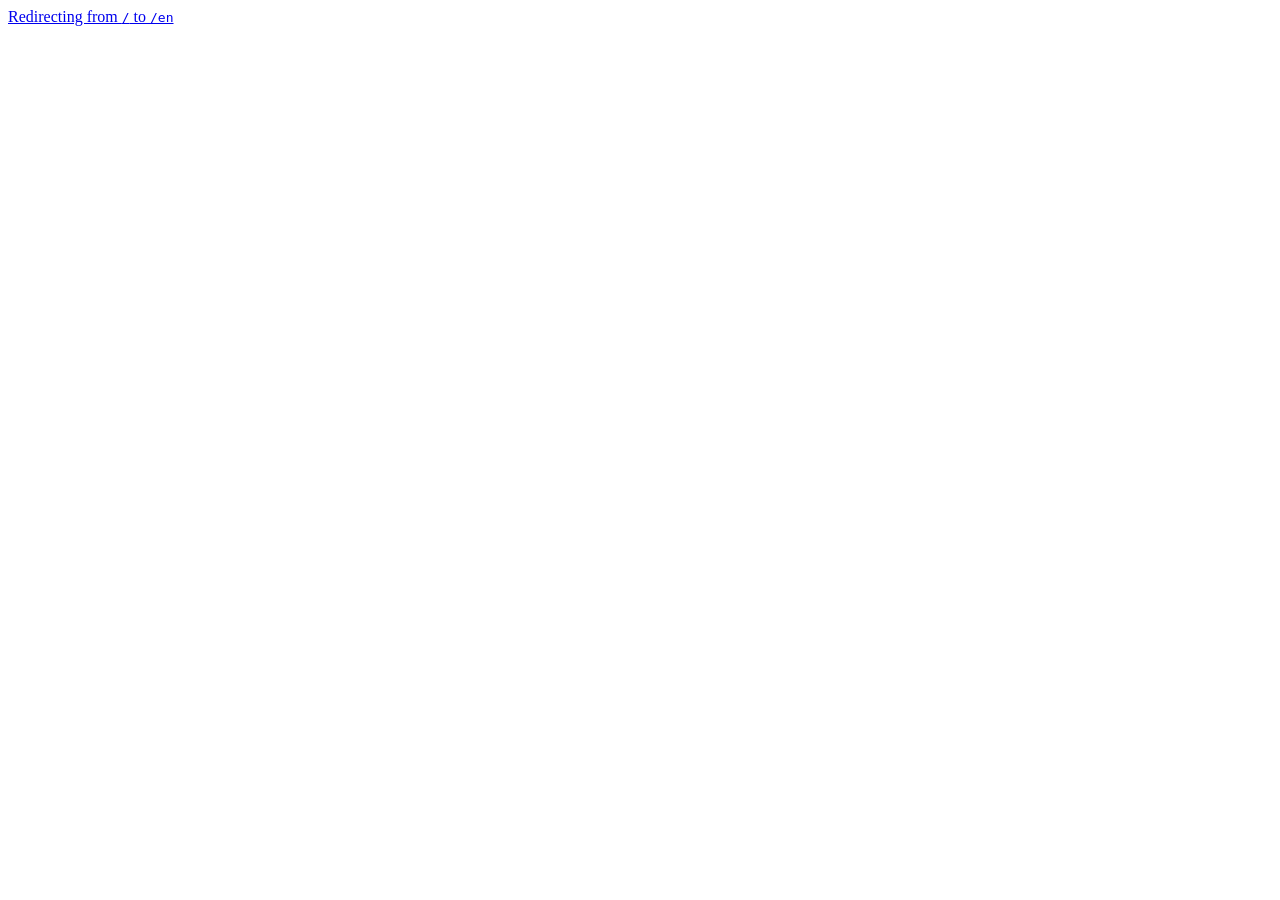
<file: index.html>
<!doctype html><title>Redirecting to: /en</title><meta http-equiv="refresh" content="2;url=/en"><meta name="robots" content="noindex"><link rel="canonical" href="https://skegdeveloper.online/en"><body>	<a href="/en">Redirecting from <code>/</code> to <code>/en</code></a></body>
</file>
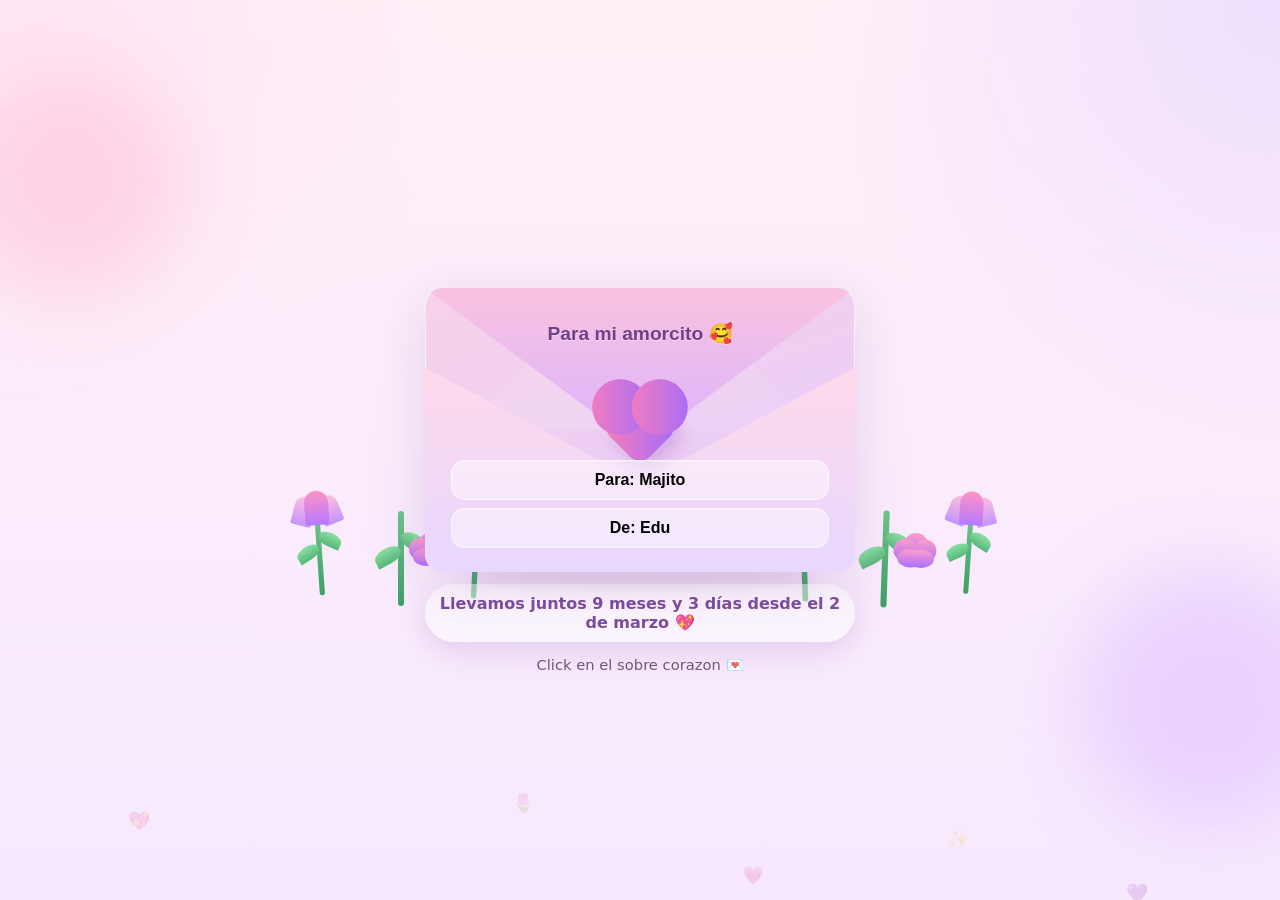
<file: love-card-majito/index.html>
<!DOCTYPE html><html lang="es"> <head><meta charset="UTF-8"><meta name="viewport" content="width=device-width, initial-scale=1.0"><title>Majito</title><link rel="icon" type="image/svg+xml" href="/favicon.svg"><link rel="stylesheet" href="/love-card-majito/_astro/index.DpcHgJkg.css"><script type="module">const B="2026-03-02",D="Para: Majito",L="De: Edu",$="Para el amor de mi vida 💖",w=["Como se pasa el tiempo, parece que fue ayer cuando salimos por primera vez se veia tan linda con ese conjunto de blusa blanca, saco y botitas beiges.","Tal vez no fue amor a primera vista, pero conforme pasamos tiempo juntos, nos conocemos mas el uno al otro me he ido enamorando mas y mas de usted, y eso me hace sentir feliz :).","Se que no todo es o sera perfecto, pero quiero siempre mejorar para ser una mejor version de mi para usted y que esa version sea suficiente para hacerla feliz hoy, mañana y siempre.","Gracias por todo y no olvide, la amo mucho ❤️."],b="Edu 💕",e={relationshipStart:B,envelopeTo:D,envelopeFrom:L,title:$,paragraphs:w,signature:b};(function(){try{let o=function(a){const n=new Date(`${a}T00:00:00`),I=new Date().getTime()-n.getTime(),i=Math.floor(I/(1e3*60*60*24)),l=Math.floor(i/30.44),h=Math.floor(i-l*30.44);return l>0?`${l} mes${l!==1?"es":""} y ${h} día${h!==1?"s":""}`:`${i} día${i!==1?"s":""}`},s=function(){const a=new Date(`${y}T00:00:00`),n=new Intl.DateTimeFormat("es-ES",{day:"numeric",month:"long"}).format(a);v&&(v.textContent=`Llevamos juntos ${o(y)} desde el ${n} 💖`)};const m=document.getElementById("envelopeTo");e.envelopeTo&&m&&(m.textContent=e.envelopeTo);const p=document.getElementById("envelopeFrom");e.envelopeFrom&&p&&(p.textContent=e.envelopeFrom);const u=document.getElementById("letterTitle");e.title&&u&&(u.textContent=e.title);const f=document.getElementById("letterSignature");e.signature&&f&&(f.textContent=e.signature);const g=document.getElementById("letterParagraphs");e.paragraphs&&Array.isArray(e.paragraphs)&&g&&e.paragraphs.forEach(a=>{const n=document.createElement("p");n.textContent=a,g.appendChild(n)});const y=e.relationshipStart||"2026-03-02",v=document.getElementById("loveCounter");s()}catch(o){console.error("Error loading config:",o);const s=document.getElementById("loveCounter");s&&(s.textContent="Error al cargar los datos")}const t=document.getElementById("overlay"),d=document.getElementById("letterModal"),E=document.getElementById("openEnvelope"),T=document.getElementById("closeModal"),r=document.getElementById("flap");function C(){r&&(r.style.transform="rotateX(180deg)"),setTimeout(()=>{t&&(t.classList.add("open"),t.setAttribute("aria-hidden","false")),document.body.style.overflow="hidden"},320)}function c(){t&&(t.classList.remove("open"),t.setAttribute("aria-hidden","true")),document.body.style.overflow="",setTimeout(()=>{r&&(r.style.transform="rotateX(0deg)")},180)}E?.addEventListener("click",C),T?.addEventListener("click",c),t?.addEventListener("click",o=>{d&&o.target&&!d.contains(o.target)&&c()}),document.addEventListener("keydown",o=>{o.key==="Escape"&&t&&t.classList.contains("open")&&c()})})();
</script></head> <body> <main class="page"> <div class="background-glow"> <div class="blob one"></div> <div class="blob two"></div> </div> <div class="floating-hearts" aria-hidden="true"> <span>💖</span> <span>💜</span> <span>🌷</span> <span>💗</span> <span>✨</span> <span>💜</span> </div> <section class="scene"> <div class="flowers" aria-hidden="true"> <div class="flower tulip f1"> <div class="stem"></div> <div class="leaf left"></div> <div class="leaf right"></div> <div class="bloom"> <div class="petal left"></div> <div class="petal center"></div> <div class="petal right"></div> </div> </div> <div class="flower rose f2"> <div class="stem"></div> <div class="leaf left"></div> <div class="leaf right"></div> <div class="bloom"> <div class="petal p1"></div> <div class="petal p2"></div> <div class="petal p3"></div> <div class="petal p4"></div> <div class="petal p5"></div> </div> </div> <div class="flower tulip f3"> <div class="stem"></div> <div class="leaf left"></div> <div class="leaf right"></div> <div class="bloom"> <div class="petal left"></div> <div class="petal center"></div> <div class="petal right"></div> </div> </div> <div class="flower tulip f4"> <div class="stem"></div> <div class="leaf left"></div> <div class="leaf right"></div> <div class="bloom"> <div class="petal left"></div> <div class="petal center"></div> <div class="petal right"></div> </div> </div> <div class="flower rose f5"> <div class="stem"></div> <div class="leaf left"></div> <div class="leaf right"></div> <div class="bloom"> <div class="petal p1"></div> <div class="petal p2"></div> <div class="petal p3"></div> <div class="petal p4"></div> <div class="petal p5"></div> </div> </div> <div class="flower tulip f6"> <div class="stem"></div> <div class="leaf left"></div> <div class="leaf right"></div> <div class="bloom"> <div class="petal left"></div> <div class="petal center"></div> <div class="petal right"></div> </div> </div> </div> <div class="envelope-wrapper"> <button class="envelope-button" id="openEnvelope" aria-label="Abrir carta" type="button"> <div class="envelope-shadow"></div> <div class="envelope"> <div class="envelope-back"></div> <div class="envelope-front"> <div class="flap" id="flap"></div> <div class="pocket"></div> <div class="heart-seal"></div> <div class="envelope-text"> <div class="title" id="envelopeTitle">Para mi amorcito 🥰</div> <div class="labels"> <div class="label-box" id="envelopeTo">Para: Cargando...</div> <div class="label-box" id="envelopeFrom">De: Cargando...</div> </div> </div> </div> </div> </button> <div class="counter" id="loveCounter">
Cargando...
</div> <div class="hint">Click en el sobre corazon 💌</div> </div> </section> </main> <div class="overlay" id="overlay" aria-hidden="true"> <div class="petals" aria-hidden="true"> <span>🌷</span> <span>🌸</span> <span>💮</span> <span>🌷</span> <span>🌸</span> <span>💮</span> </div> <article class="letter-modal" id="letterModal" role="dialog" aria-modal="true" aria-labelledby="letterTitle"> <div class="letter-top"> <div class="mini-hearts"> <span>💖</span> <span>💜</span> <span>🌷</span> </div> <button class="close-btn" id="closeModal" aria-label="Cerrar carta" type="button">
✕
</button> </div> <div class="letter-paper"> <div class="letter-content" id="letterContent"> <h2 id="letterTitle">Cargando...</h2> <div id="letterParagraphs"></div> <p class="signature" id="letterSignature">Cargando...</p> <div class="photo-container" id="photoContainer"> <img src="/love-card-majito/_astro/pushpin.CAZFfgY9.svg" alt="Pin" class="pushpin"> <img src="/love-card-majito/_astro/photo.BWl_phlw.jpg" alt="Nuestra foto" class="attached-photo" id="attachedPhoto"> </div> </div> </div> </article> </div>  </body> </html>
</file>
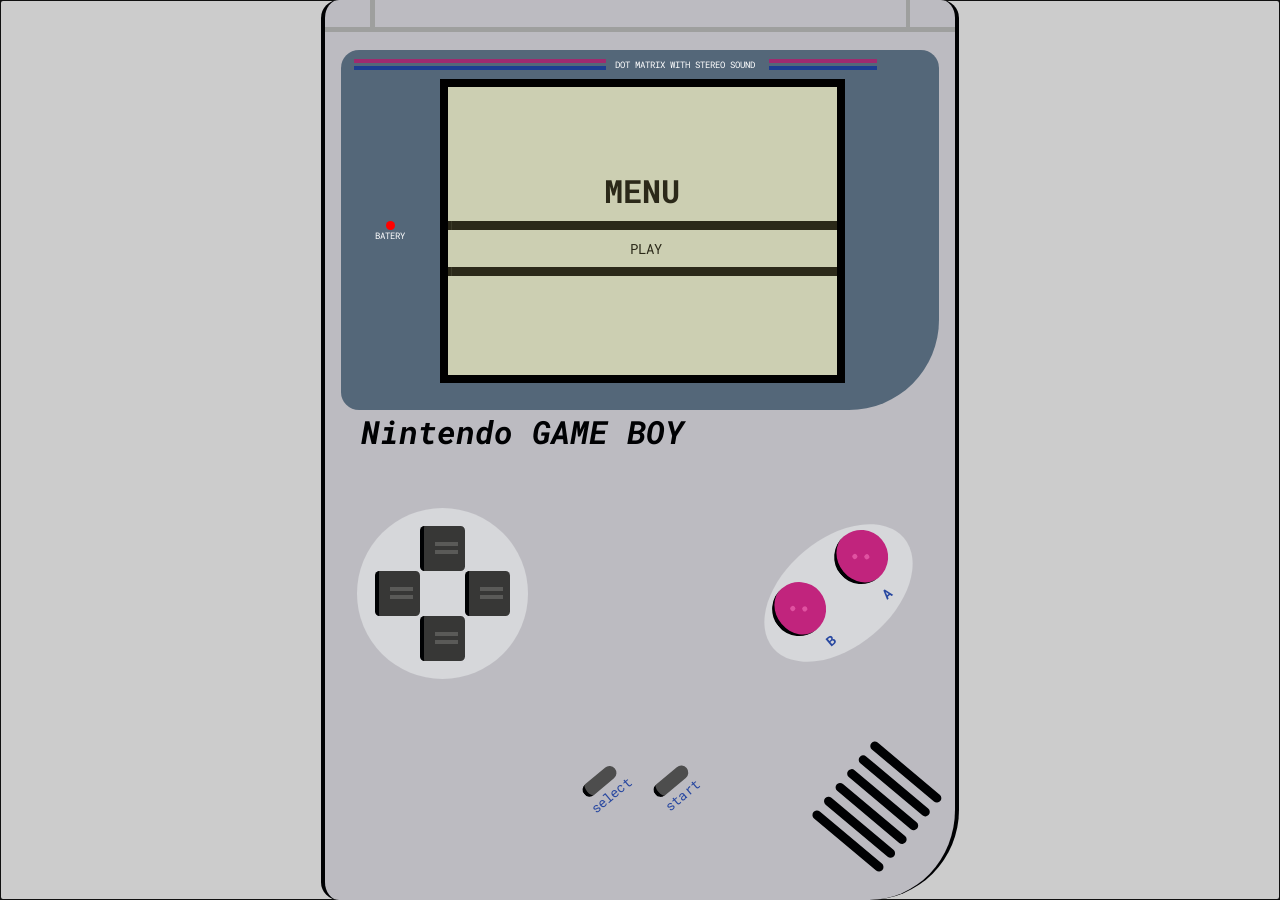
<file: tetris/index.html>
<!doctype html>
<html lang="en">
  <head>
    <meta charset="UTF-8" />
    <link rel="icon" type="image/svg+xml" href="/tetris/vite.svg" />
    <meta name="viewport" content="width=device-width, initial-scale=1.0" />
    <title>Tetris</title>
    <script type="module" crossorigin src="/tetris/assets/index-BnEZGWiT.js"></script>
    <link rel="stylesheet" crossorigin href="/tetris/assets/index-Ddr6mTHm.css">
  </head>
  <body>
    <div id="root"></div>
  </body>
</html>
</file>
<file: love-card-majito/_astro/index.DpcHgJkg.css>
:root{--bg-1: #fff0f7;--bg-2: #f6e9ff;--pink: #ff7eb6;--pink-soft: #ffd2e7;--purple: #9d6bff;--purple-soft: #e6d7ff;--text: #4b2d53;--white: #ffffff;--shadow: 0 18px 45px rgba(114, 59, 148, .2);--shadow-soft: 0 10px 30px rgba(114, 59, 148, .16);--envelope-width: min(88vw, 430px);--envelope-height: calc(var(--envelope-width) * .66);--radius: 22px}*{box-sizing:border-box}html,body{margin:0;padding:0;min-height:100%;font-family:Segoe UI,system-ui,-apple-system,BlinkMacSystemFont,sans-serif;color:var(--text);background:radial-gradient(circle at top left,#ffe4f2 0%,transparent 30%),radial-gradient(circle at top right,#eedfff 0%,transparent 30%),linear-gradient(180deg,var(--bg-1),var(--bg-2))}body{overflow-x:hidden}.page{min-height:100vh;position:relative;display:grid;place-items:center;padding:24px 16px 40px;isolation:isolate}.background-glow{position:absolute;inset:0;overflow:hidden;pointer-events:none;z-index:-2}.blob{position:absolute;border-radius:999px;filter:blur(40px);opacity:.45}.blob.one{width:220px;height:220px;background:#ffb7d4;top:8%;left:-40px}.blob.two{width:260px;height:260px;background:#d8b4ff;bottom:8%;right:-60px}.floating-hearts{position:absolute;inset:0;overflow:hidden;pointer-events:none;z-index:-1}.floating-hearts span{position:absolute;font-size:18px;opacity:.18;animation:floatUp linear infinite}.floating-hearts span:nth-child(1){left:10%;top:90%;animation-duration:10s}.floating-hearts span:nth-child(2){left:25%;top:100%;animation-duration:12s}.floating-hearts span:nth-child(3){left:40%;top:88%;animation-duration:9s}.floating-hearts span:nth-child(4){left:58%;top:96%;animation-duration:13s}.floating-hearts span:nth-child(5){left:74%;top:92%;animation-duration:11s}.floating-hearts span:nth-child(6){left:88%;top:98%;animation-duration:14s}@keyframes floatUp{0%{transform:translateY(0) scale(.8);opacity:0}20%{opacity:.18}to{transform:translateY(-120vh) scale(1.2);opacity:0}}.scene{width:100%;max-width:760px;display:flex;justify-content:center;align-items:center;position:relative}.flowers{position:absolute;inset:auto 0 -10px;height:180px;pointer-events:none;z-index:0}.flower{position:absolute;bottom:0;width:70px;height:150px}.stem{position:absolute;bottom:0;left:50%;width:6px;height:95px;background:linear-gradient(180deg,#6bc58a,#3e9f65);border-radius:999px;transform:translate(-50%)}.leaf{position:absolute;width:28px;height:16px;background:linear-gradient(180deg,#8be0a5,#58b778);border-radius:50% 50% 50% 0}.leaf.left{left:8px;bottom:42px;transform:rotate(-28deg)}.leaf.right{right:8px;bottom:56px;transform:scaleX(-1) rotate(-28deg)}.bloom{position:absolute;bottom:82px;left:50%;transform:translate(-50%)}.tulip .petal{position:absolute;bottom:0;border-radius:50px 50px 10px 10px}.tulip .petal.center{width:28px;height:40px;left:50%;transform:translate(-50%);background:linear-gradient(180deg,#ff93c5,#b678ff);z-index:2}.tulip .petal.left,.tulip .petal.right{width:24px;height:34px;background:linear-gradient(180deg,#ffc0dc,#c593ff);z-index:1}.tulip .petal.left{left:3px;transform:rotate(-18deg)}.tulip .petal.right{right:3px;transform:rotate(18deg)}.rose .petal{position:absolute;border-radius:50%;background:linear-gradient(180deg,#ff9ecb,#a96fff)}.rose .petal.p1{width:24px;height:24px;left:18px;top:8px}.rose .petal.p2{width:22px;height:22px;left:8px;top:14px}.rose .petal.p3{width:22px;height:22px;left:28px;top:14px}.rose .petal.p4{width:26px;height:18px;left:12px;top:24px}.rose .petal.p5{width:26px;height:18px;left:22px;top:24px}.flower.f1{left:3%;transform:scale(.86) rotate(-4deg)}.flower.f2{left:14%;transform:scale(1)}.flower.f3{left:24%;transform:scale(.9) rotate(3deg)}.flower.f4{right:24%;transform:scale(.94) rotate(-2deg)}.flower.f5{right:13%;transform:scale(1.02) rotate(2deg)}.flower.f6{right:2%;transform:scale(.84) rotate(4deg)}.envelope-wrapper{position:relative;z-index:2;width:var(--envelope-width);height:calc(var(--envelope-height) + 24px);display:grid;place-items:center}.envelope-button{position:relative;width:var(--envelope-width);height:var(--envelope-height);background:transparent;border:0;padding:0;cursor:pointer;outline:none;transition:transform .25s ease}.envelope-button:hover{transform:translateY(-4px) scale(1.01)}.envelope-shadow{position:absolute;width:82%;height:20px;background:#673b8026;border-radius:50%;bottom:-14px;left:50%;transform:translate(-50%);filter:blur(8px)}.envelope{position:relative;width:100%;height:100%;filter:drop-shadow(0 12px 28px rgba(130,75,167,.18))}.envelope-back{position:absolute;inset:0;background:linear-gradient(160deg,#f7d1e7,#e4ccff);border-radius:18px;overflow:hidden;border:1px solid rgba(255,255,255,.65)}.envelope-back:before{content:"";position:absolute;inset:0;background:linear-gradient(135deg,transparent 50%,rgba(255,255,255,.35) 50%) top left / 50% 50% no-repeat,linear-gradient(225deg,transparent 50%,rgba(255,255,255,.18) 50%) top right / 50% 50% no-repeat;opacity:.35}.envelope-front{position:absolute;inset:0}.flap{position:absolute;top:0;left:0;width:100%;height:56%;clip-path:polygon(0 0,100% 0,50% 100%);background:linear-gradient(180deg,#f8c2df,#dbb3ff);transform-origin:top center;transition:transform .7s cubic-bezier(.22,1,.36,1);z-index:4;border-top-left-radius:18px;border-top-right-radius:18px}.pocket{position:absolute;bottom:0;left:0;width:100%;height:72%;background:linear-gradient(180deg,#ffd9ea,#e7d7ff);clip-path:polygon(0 0,50% 56%,100% 0,100% 100%,0 100%);z-index:3;border-bottom-left-radius:18px;border-bottom-right-radius:18px}.heart-seal{position:absolute;left:50%;top:49%;transform:translate(-50%,-50%) rotate(-45deg);width:56px;height:56px;background:linear-gradient(135deg,var(--pink),var(--purple));border-radius:14px;z-index:5;box-shadow:0 10px 18px #9c5ac14d}.heart-seal:before,.heart-seal:after{content:"";position:absolute;width:56px;height:56px;background:inherit;border-radius:50%}.heart-seal:before{top:-28px;left:0}.heart-seal:after{top:0;left:28px}.envelope-text{position:absolute;z-index:6;width:100%;padding:24px 26px 16px;display:flex;flex-direction:column;justify-content:space-between;height:100%;pointer-events:none}.title{text-align:center;font-size:clamp(1rem,2.6vw,1.2rem);font-weight:700;margin-top:10px;color:#704187;text-shadow:0 1px 0 rgba(255,255,255,.45)}.labels{display:grid;gap:8px;margin-top:auto;margin-bottom:8px;font-size:clamp(.88rem,2.8vw,1rem);font-weight:600}.label-box{background:#ffffff73;border:1px solid rgba(255,255,255,.55);backdrop-filter:blur(6px);border-radius:14px;padding:10px 12px;box-shadow:inset 0 1px #ffffff59}.counter{margin-top:12px;text-align:center;font-size:clamp(.88rem,2.8vw,1rem);font-weight:700;color:#7b4b9d;background:#ffffff80;padding:10px 14px;border-radius:999px;width:fit-content;margin-left:auto;margin-right:auto;box-shadow:var(--shadow-soft)}.hint{margin-top:14px;text-align:center;font-size:.92rem;color:#4b2d53c7}.overlay{position:fixed;inset:0;background:#48235a57;backdrop-filter:blur(8px);display:grid;place-items:center;padding:18px;opacity:0;visibility:hidden;transition:opacity .35s ease,visibility .35s ease;z-index:30}.overlay.open{opacity:1;visibility:visible}.letter-modal{position:relative;width:min(92vw,560px);max-height:min(82vh,760px);background:linear-gradient(180deg,#fffafc,#fff4fb);border-radius:28px;box-shadow:0 24px 70px #47265e47;overflow:hidden;transform:translateY(38px) scale(.88) rotateX(12deg);opacity:0;transition:transform .55s cubic-bezier(.22,1,.36,1),opacity .4s ease}.overlay.open .letter-modal{transform:translateY(0) scale(1) rotateX(0);opacity:1}.letter-top{padding:18px 18px 0;display:flex;justify-content:space-between;align-items:center}.mini-hearts{display:flex;gap:8px;color:var(--pink);font-size:1rem}.close-btn{width:42px;height:42px;border:0;border-radius:999px;background:linear-gradient(135deg,#ffd6eb,#ead8ff);color:#7c4f9d;font-size:1.15rem;font-weight:700;cursor:pointer;box-shadow:var(--shadow-soft)}.letter-paper{position:relative;margin:14px;padding:24px 22px 28px;border-radius:22px;background:linear-gradient(180deg,#ffffffe6,#fffffffa),repeating-linear-gradient(to bottom,transparent 0,transparent 31px,rgba(196,168,216,.16) 32px);box-shadow:inset 0 0 0 1px #d4b4e659;overflow-y:auto;max-height:min(65vh,620px)}.letter-paper:before{content:"";position:absolute;top:0;left:28px;width:2px;height:100%;background:#ff8fba33}.letter-content{position:relative;z-index:1;padding-left:12px}.letter-content h2{margin:0 0 16px;font-size:clamp(1.5rem,4vw,2rem);color:#8747aa}.letter-content p{font-size:clamp(1rem,3vw,1.08rem);line-height:1.85;margin:0 0 16px}.signature{margin-top:22px;font-weight:700;color:#8d4bb0}.petals{position:absolute;inset:0;pointer-events:none;overflow:hidden}.petals span{position:absolute;top:-20px;font-size:18px;opacity:0}.overlay.open .petals span{animation:petalsDrop 4.2s linear infinite}.petals span:nth-child(1){left:8%;animation-delay:0s}.petals span:nth-child(2){left:22%;animation-delay:.7s}.petals span:nth-child(3){left:38%;animation-delay:1.3s}.petals span:nth-child(4){left:56%;animation-delay:1.9s}.petals span:nth-child(5){left:72%;animation-delay:2.5s}.petals span:nth-child(6){left:88%;animation-delay:3.1s}@keyframes petalsDrop{0%{transform:translateY(-20px) rotate(0) scale(.8);opacity:0}15%{opacity:.9}to{transform:translateY(110vh) rotate(240deg) scale(1.1);opacity:0}}@media (max-width:520px){.flowers{height:140px}.flower{width:58px;height:120px}.stem{height:76px}.counter{max-width:90%;line-height:1.45}.letter-paper{padding:20px 16px 24px}}.photo-container{position:relative;width:180px;margin:40px auto 10px;opacity:0;transform-origin:top center;transform:translateY(20px) rotate(0)}.overlay.open .photo-container{animation:photoEntry .8s cubic-bezier(.22,1,.36,1) .6s forwards,pendulum 3s ease-in-out 1.4s infinite alternate}@keyframes photoEntry{0%{opacity:0;transform:translateY(40px) scale(.8) rotate(-10deg)}to{opacity:1;transform:translateY(0) scale(1) rotate(0)}}@keyframes pendulum{0%{transform:rotate(-4deg)}to{transform:rotate(4deg)}}.photo-container img.attached-photo{width:100%;height:auto;border:8px solid white;border-bottom-width:24px;border-radius:4px;box-shadow:0 6px 16px #47265e26;display:block}.pushpin{position:absolute;top:-18px;left:50%;transform:translate(-50%);width:45px;height:45px;z-index:10;filter:drop-shadow(0 4px 6px rgba(0,0,0,.25))}@media (prefers-reduced-motion:reduce){*,*:before,*:after{animation:none!important;transition:none!important;scroll-behavior:auto!important}}
</file>
<file: tetris/assets/index-Ddr6mTHm.css>
@charset "UTF-8";@import"https://fonts.googleapis.com/css2?family=Roboto+Mono:ital,wght@0,100..700;1,100..700&display=swap";/*!
* animate.css - https://animate.style/
* Version - 4.1.1
* Licensed under the MIT license - http://opensource.org/licenses/MIT
*
* Copyright (c) 2020 Animate.css
*/:root{--animate-duration: 1s;--animate-delay: 1s;--animate-repeat: 1}.animate__animated{-webkit-animation-duration:1s;animation-duration:1s;-webkit-animation-duration:var(--animate-duration);animation-duration:var(--animate-duration);-webkit-animation-fill-mode:both;animation-fill-mode:both}.animate__animated.animate__infinite{-webkit-animation-iteration-count:infinite;animation-iteration-count:infinite}.animate__animated.animate__repeat-1{-webkit-animation-iteration-count:1;animation-iteration-count:1;-webkit-animation-iteration-count:var(--animate-repeat);animation-iteration-count:var(--animate-repeat)}.animate__animated.animate__repeat-2{-webkit-animation-iteration-count:2;animation-iteration-count:2;-webkit-animation-iteration-count:calc(var(--animate-repeat) * 2);animation-iteration-count:calc(var(--animate-repeat) * 2)}.animate__animated.animate__repeat-3{-webkit-animation-iteration-count:3;animation-iteration-count:3;-webkit-animation-iteration-count:calc(var(--animate-repeat) * 3);animation-iteration-count:calc(var(--animate-repeat) * 3)}.animate__animated.animate__delay-1s{-webkit-animation-delay:1s;animation-delay:1s;-webkit-animation-delay:var(--animate-delay);animation-delay:var(--animate-delay)}.animate__animated.animate__delay-2s{-webkit-animation-delay:2s;animation-delay:2s;-webkit-animation-delay:calc(var(--animate-delay) * 2);animation-delay:calc(var(--animate-delay) * 2)}.animate__animated.animate__delay-3s{-webkit-animation-delay:3s;animation-delay:3s;-webkit-animation-delay:calc(var(--animate-delay) * 3);animation-delay:calc(var(--animate-delay) * 3)}.animate__animated.animate__delay-4s{-webkit-animation-delay:4s;animation-delay:4s;-webkit-animation-delay:calc(var(--animate-delay) * 4);animation-delay:calc(var(--animate-delay) * 4)}.animate__animated.animate__delay-5s{-webkit-animation-delay:5s;animation-delay:5s;-webkit-animation-delay:calc(var(--animate-delay) * 5);animation-delay:calc(var(--animate-delay) * 5)}.animate__animated.animate__faster{-webkit-animation-duration:.5s;animation-duration:.5s;-webkit-animation-duration:calc(var(--animate-duration) / 2);animation-duration:calc(var(--animate-duration) / 2)}.animate__animated.animate__fast{-webkit-animation-duration:.8s;animation-duration:.8s;-webkit-animation-duration:calc(var(--animate-duration) * .8);animation-duration:calc(var(--animate-duration) * .8)}.animate__animated.animate__slow{-webkit-animation-duration:2s;animation-duration:2s;-webkit-animation-duration:calc(var(--animate-duration) * 2);animation-duration:calc(var(--animate-duration) * 2)}.animate__animated.animate__slower{-webkit-animation-duration:3s;animation-duration:3s;-webkit-animation-duration:calc(var(--animate-duration) * 3);animation-duration:calc(var(--animate-duration) * 3)}@media print,(prefers-reduced-motion: reduce){.animate__animated{-webkit-animation-duration:1ms!important;animation-duration:1ms!important;-webkit-transition-duration:1ms!important;transition-duration:1ms!important;-webkit-animation-iteration-count:1!important;animation-iteration-count:1!important}.animate__animated[class*=Out]{opacity:0}}@-webkit-keyframes bounce{0%,20%,53%,to{-webkit-animation-timing-function:cubic-bezier(.215,.61,.355,1);animation-timing-function:cubic-bezier(.215,.61,.355,1);-webkit-transform:translate3d(0,0,0);transform:translateZ(0)}40%,43%{-webkit-animation-timing-function:cubic-bezier(.755,.05,.855,.06);animation-timing-function:cubic-bezier(.755,.05,.855,.06);-webkit-transform:translate3d(0,-30px,0) scaleY(1.1);transform:translate3d(0,-30px,0) scaleY(1.1)}70%{-webkit-animation-timing-function:cubic-bezier(.755,.05,.855,.06);animation-timing-function:cubic-bezier(.755,.05,.855,.06);-webkit-transform:translate3d(0,-15px,0) scaleY(1.05);transform:translate3d(0,-15px,0) scaleY(1.05)}80%{-webkit-transition-timing-function:cubic-bezier(.215,.61,.355,1);transition-timing-function:cubic-bezier(.215,.61,.355,1);-webkit-transform:translate3d(0,0,0) scaleY(.95);transform:translateZ(0) scaleY(.95)}90%{-webkit-transform:translate3d(0,-4px,0) scaleY(1.02);transform:translate3d(0,-4px,0) scaleY(1.02)}}@keyframes bounce{0%,20%,53%,to{-webkit-animation-timing-function:cubic-bezier(.215,.61,.355,1);animation-timing-function:cubic-bezier(.215,.61,.355,1);-webkit-transform:translate3d(0,0,0);transform:translateZ(0)}40%,43%{-webkit-animation-timing-function:cubic-bezier(.755,.05,.855,.06);animation-timing-function:cubic-bezier(.755,.05,.855,.06);-webkit-transform:translate3d(0,-30px,0) scaleY(1.1);transform:translate3d(0,-30px,0) scaleY(1.1)}70%{-webkit-animation-timing-function:cubic-bezier(.755,.05,.855,.06);animation-timing-function:cubic-bezier(.755,.05,.855,.06);-webkit-transform:translate3d(0,-15px,0) scaleY(1.05);transform:translate3d(0,-15px,0) scaleY(1.05)}80%{-webkit-transition-timing-function:cubic-bezier(.215,.61,.355,1);transition-timing-function:cubic-bezier(.215,.61,.355,1);-webkit-transform:translate3d(0,0,0) scaleY(.95);transform:translateZ(0) scaleY(.95)}90%{-webkit-transform:translate3d(0,-4px,0) scaleY(1.02);transform:translate3d(0,-4px,0) scaleY(1.02)}}.animate__bounce{-webkit-animation-name:bounce;animation-name:bounce;-webkit-transform-origin:center bottom;transform-origin:center bottom}@-webkit-keyframes flash{0%,50%,to{opacity:1}25%,75%{opacity:0}}@keyframes flash{0%,50%,to{opacity:1}25%,75%{opacity:0}}.animate__flash{-webkit-animation-name:flash;animation-name:flash}@-webkit-keyframes pulse{0%{-webkit-transform:scale3d(1,1,1);transform:scaleZ(1)}50%{-webkit-transform:scale3d(1.05,1.05,1.05);transform:scale3d(1.05,1.05,1.05)}to{-webkit-transform:scale3d(1,1,1);transform:scaleZ(1)}}@keyframes pulse{0%{-webkit-transform:scale3d(1,1,1);transform:scaleZ(1)}50%{-webkit-transform:scale3d(1.05,1.05,1.05);transform:scale3d(1.05,1.05,1.05)}to{-webkit-transform:scale3d(1,1,1);transform:scaleZ(1)}}.animate__pulse{-webkit-animation-name:pulse;animation-name:pulse;-webkit-animation-timing-function:ease-in-out;animation-timing-function:ease-in-out}@-webkit-keyframes rubberBand{0%{-webkit-transform:scale3d(1,1,1);transform:scaleZ(1)}30%{-webkit-transform:scale3d(1.25,.75,1);transform:scale3d(1.25,.75,1)}40%{-webkit-transform:scale3d(.75,1.25,1);transform:scale3d(.75,1.25,1)}50%{-webkit-transform:scale3d(1.15,.85,1);transform:scale3d(1.15,.85,1)}65%{-webkit-transform:scale3d(.95,1.05,1);transform:scale3d(.95,1.05,1)}75%{-webkit-transform:scale3d(1.05,.95,1);transform:scale3d(1.05,.95,1)}to{-webkit-transform:scale3d(1,1,1);transform:scaleZ(1)}}@keyframes rubberBand{0%{-webkit-transform:scale3d(1,1,1);transform:scaleZ(1)}30%{-webkit-transform:scale3d(1.25,.75,1);transform:scale3d(1.25,.75,1)}40%{-webkit-transform:scale3d(.75,1.25,1);transform:scale3d(.75,1.25,1)}50%{-webkit-transform:scale3d(1.15,.85,1);transform:scale3d(1.15,.85,1)}65%{-webkit-transform:scale3d(.95,1.05,1);transform:scale3d(.95,1.05,1)}75%{-webkit-transform:scale3d(1.05,.95,1);transform:scale3d(1.05,.95,1)}to{-webkit-transform:scale3d(1,1,1);transform:scaleZ(1)}}.animate__rubberBand{-webkit-animation-name:rubberBand;animation-name:rubberBand}@-webkit-keyframes shakeX{0%,to{-webkit-transform:translate3d(0,0,0);transform:translateZ(0)}10%,30%,50%,70%,90%{-webkit-transform:translate3d(-10px,0,0);transform:translate3d(-10px,0,0)}20%,40%,60%,80%{-webkit-transform:translate3d(10px,0,0);transform:translate3d(10px,0,0)}}@keyframes shakeX{0%,to{-webkit-transform:translate3d(0,0,0);transform:translateZ(0)}10%,30%,50%,70%,90%{-webkit-transform:translate3d(-10px,0,0);transform:translate3d(-10px,0,0)}20%,40%,60%,80%{-webkit-transform:translate3d(10px,0,0);transform:translate3d(10px,0,0)}}.animate__shakeX{-webkit-animation-name:shakeX;animation-name:shakeX}@-webkit-keyframes shakeY{0%,to{-webkit-transform:translate3d(0,0,0);transform:translateZ(0)}10%,30%,50%,70%,90%{-webkit-transform:translate3d(0,-10px,0);transform:translate3d(0,-10px,0)}20%,40%,60%,80%{-webkit-transform:translate3d(0,10px,0);transform:translate3d(0,10px,0)}}@keyframes shakeY{0%,to{-webkit-transform:translate3d(0,0,0);transform:translateZ(0)}10%,30%,50%,70%,90%{-webkit-transform:translate3d(0,-10px,0);transform:translate3d(0,-10px,0)}20%,40%,60%,80%{-webkit-transform:translate3d(0,10px,0);transform:translate3d(0,10px,0)}}.animate__shakeY{-webkit-animation-name:shakeY;animation-name:shakeY}@-webkit-keyframes headShake{0%{-webkit-transform:translateX(0);transform:translate(0)}6.5%{-webkit-transform:translateX(-6px) rotateY(-9deg);transform:translate(-6px) rotateY(-9deg)}18.5%{-webkit-transform:translateX(5px) rotateY(7deg);transform:translate(5px) rotateY(7deg)}31.5%{-webkit-transform:translateX(-3px) rotateY(-5deg);transform:translate(-3px) rotateY(-5deg)}43.5%{-webkit-transform:translateX(2px) rotateY(3deg);transform:translate(2px) rotateY(3deg)}50%{-webkit-transform:translateX(0);transform:translate(0)}}@keyframes headShake{0%{-webkit-transform:translateX(0);transform:translate(0)}6.5%{-webkit-transform:translateX(-6px) rotateY(-9deg);transform:translate(-6px) rotateY(-9deg)}18.5%{-webkit-transform:translateX(5px) rotateY(7deg);transform:translate(5px) rotateY(7deg)}31.5%{-webkit-transform:translateX(-3px) rotateY(-5deg);transform:translate(-3px) rotateY(-5deg)}43.5%{-webkit-transform:translateX(2px) rotateY(3deg);transform:translate(2px) rotateY(3deg)}50%{-webkit-transform:translateX(0);transform:translate(0)}}.animate__headShake{-webkit-animation-timing-function:ease-in-out;animation-timing-function:ease-in-out;-webkit-animation-name:headShake;animation-name:headShake}@-webkit-keyframes swing{20%{-webkit-transform:rotate3d(0,0,1,15deg);transform:rotate3d(0,0,1,15deg)}40%{-webkit-transform:rotate3d(0,0,1,-10deg);transform:rotate3d(0,0,1,-10deg)}60%{-webkit-transform:rotate3d(0,0,1,5deg);transform:rotate3d(0,0,1,5deg)}80%{-webkit-transform:rotate3d(0,0,1,-5deg);transform:rotate3d(0,0,1,-5deg)}to{-webkit-transform:rotate3d(0,0,1,0deg);transform:rotate3d(0,0,1,0)}}@keyframes swing{20%{-webkit-transform:rotate3d(0,0,1,15deg);transform:rotate3d(0,0,1,15deg)}40%{-webkit-transform:rotate3d(0,0,1,-10deg);transform:rotate3d(0,0,1,-10deg)}60%{-webkit-transform:rotate3d(0,0,1,5deg);transform:rotate3d(0,0,1,5deg)}80%{-webkit-transform:rotate3d(0,0,1,-5deg);transform:rotate3d(0,0,1,-5deg)}to{-webkit-transform:rotate3d(0,0,1,0deg);transform:rotate3d(0,0,1,0)}}.animate__swing{-webkit-transform-origin:top center;transform-origin:top center;-webkit-animation-name:swing;animation-name:swing}@-webkit-keyframes tada{0%{-webkit-transform:scale3d(1,1,1);transform:scaleZ(1)}10%,20%{-webkit-transform:scale3d(.9,.9,.9) rotate3d(0,0,1,-3deg);transform:scale3d(.9,.9,.9) rotate3d(0,0,1,-3deg)}30%,50%,70%,90%{-webkit-transform:scale3d(1.1,1.1,1.1) rotate3d(0,0,1,3deg);transform:scale3d(1.1,1.1,1.1) rotate3d(0,0,1,3deg)}40%,60%,80%{-webkit-transform:scale3d(1.1,1.1,1.1) rotate3d(0,0,1,-3deg);transform:scale3d(1.1,1.1,1.1) rotate3d(0,0,1,-3deg)}to{-webkit-transform:scale3d(1,1,1);transform:scaleZ(1)}}@keyframes tada{0%{-webkit-transform:scale3d(1,1,1);transform:scaleZ(1)}10%,20%{-webkit-transform:scale3d(.9,.9,.9) rotate3d(0,0,1,-3deg);transform:scale3d(.9,.9,.9) rotate3d(0,0,1,-3deg)}30%,50%,70%,90%{-webkit-transform:scale3d(1.1,1.1,1.1) rotate3d(0,0,1,3deg);transform:scale3d(1.1,1.1,1.1) rotate3d(0,0,1,3deg)}40%,60%,80%{-webkit-transform:scale3d(1.1,1.1,1.1) rotate3d(0,0,1,-3deg);transform:scale3d(1.1,1.1,1.1) rotate3d(0,0,1,-3deg)}to{-webkit-transform:scale3d(1,1,1);transform:scaleZ(1)}}.animate__tada{-webkit-animation-name:tada;animation-name:tada}@-webkit-keyframes wobble{0%{-webkit-transform:translate3d(0,0,0);transform:translateZ(0)}15%{-webkit-transform:translate3d(-25%,0,0) rotate3d(0,0,1,-5deg);transform:translate3d(-25%,0,0) rotate3d(0,0,1,-5deg)}30%{-webkit-transform:translate3d(20%,0,0) rotate3d(0,0,1,3deg);transform:translate3d(20%,0,0) rotate3d(0,0,1,3deg)}45%{-webkit-transform:translate3d(-15%,0,0) rotate3d(0,0,1,-3deg);transform:translate3d(-15%,0,0) rotate3d(0,0,1,-3deg)}60%{-webkit-transform:translate3d(10%,0,0) rotate3d(0,0,1,2deg);transform:translate3d(10%,0,0) rotate3d(0,0,1,2deg)}75%{-webkit-transform:translate3d(-5%,0,0) rotate3d(0,0,1,-1deg);transform:translate3d(-5%,0,0) rotate3d(0,0,1,-1deg)}to{-webkit-transform:translate3d(0,0,0);transform:translateZ(0)}}@keyframes wobble{0%{-webkit-transform:translate3d(0,0,0);transform:translateZ(0)}15%{-webkit-transform:translate3d(-25%,0,0) rotate3d(0,0,1,-5deg);transform:translate3d(-25%,0,0) rotate3d(0,0,1,-5deg)}30%{-webkit-transform:translate3d(20%,0,0) rotate3d(0,0,1,3deg);transform:translate3d(20%,0,0) rotate3d(0,0,1,3deg)}45%{-webkit-transform:translate3d(-15%,0,0) rotate3d(0,0,1,-3deg);transform:translate3d(-15%,0,0) rotate3d(0,0,1,-3deg)}60%{-webkit-transform:translate3d(10%,0,0) rotate3d(0,0,1,2deg);transform:translate3d(10%,0,0) rotate3d(0,0,1,2deg)}75%{-webkit-transform:translate3d(-5%,0,0) rotate3d(0,0,1,-1deg);transform:translate3d(-5%,0,0) rotate3d(0,0,1,-1deg)}to{-webkit-transform:translate3d(0,0,0);transform:translateZ(0)}}.animate__wobble{-webkit-animation-name:wobble;animation-name:wobble}@-webkit-keyframes jello{0%,11.1%,to{-webkit-transform:translate3d(0,0,0);transform:translateZ(0)}22.2%{-webkit-transform:skewX(-12.5deg) skewY(-12.5deg);transform:skew(-12.5deg) skewY(-12.5deg)}33.3%{-webkit-transform:skewX(6.25deg) skewY(6.25deg);transform:skew(6.25deg) skewY(6.25deg)}44.4%{-webkit-transform:skewX(-3.125deg) skewY(-3.125deg);transform:skew(-3.125deg) skewY(-3.125deg)}55.5%{-webkit-transform:skewX(1.5625deg) skewY(1.5625deg);transform:skew(1.5625deg) skewY(1.5625deg)}66.6%{-webkit-transform:skewX(-.78125deg) skewY(-.78125deg);transform:skew(-.78125deg) skewY(-.78125deg)}77.7%{-webkit-transform:skewX(.390625deg) skewY(.390625deg);transform:skew(.390625deg) skewY(.390625deg)}88.8%{-webkit-transform:skewX(-.1953125deg) skewY(-.1953125deg);transform:skew(-.1953125deg) skewY(-.1953125deg)}}@keyframes jello{0%,11.1%,to{-webkit-transform:translate3d(0,0,0);transform:translateZ(0)}22.2%{-webkit-transform:skewX(-12.5deg) skewY(-12.5deg);transform:skew(-12.5deg) skewY(-12.5deg)}33.3%{-webkit-transform:skewX(6.25deg) skewY(6.25deg);transform:skew(6.25deg) skewY(6.25deg)}44.4%{-webkit-transform:skewX(-3.125deg) skewY(-3.125deg);transform:skew(-3.125deg) skewY(-3.125deg)}55.5%{-webkit-transform:skewX(1.5625deg) skewY(1.5625deg);transform:skew(1.5625deg) skewY(1.5625deg)}66.6%{-webkit-transform:skewX(-.78125deg) skewY(-.78125deg);transform:skew(-.78125deg) skewY(-.78125deg)}77.7%{-webkit-transform:skewX(.390625deg) skewY(.390625deg);transform:skew(.390625deg) skewY(.390625deg)}88.8%{-webkit-transform:skewX(-.1953125deg) skewY(-.1953125deg);transform:skew(-.1953125deg) skewY(-.1953125deg)}}.animate__jello{-webkit-animation-name:jello;animation-name:jello;-webkit-transform-origin:center;transform-origin:center}@-webkit-keyframes heartBeat{0%{-webkit-transform:scale(1);transform:scale(1)}14%{-webkit-transform:scale(1.3);transform:scale(1.3)}28%{-webkit-transform:scale(1);transform:scale(1)}42%{-webkit-transform:scale(1.3);transform:scale(1.3)}70%{-webkit-transform:scale(1);transform:scale(1)}}@keyframes heartBeat{0%{-webkit-transform:scale(1);transform:scale(1)}14%{-webkit-transform:scale(1.3);transform:scale(1.3)}28%{-webkit-transform:scale(1);transform:scale(1)}42%{-webkit-transform:scale(1.3);transform:scale(1.3)}70%{-webkit-transform:scale(1);transform:scale(1)}}.animate__heartBeat{-webkit-animation-name:heartBeat;animation-name:heartBeat;-webkit-animation-duration:1.3s;animation-duration:1.3s;-webkit-animation-duration:calc(var(--animate-duration) * 1.3);animation-duration:calc(var(--animate-duration) * 1.3);-webkit-animation-timing-function:ease-in-out;animation-timing-function:ease-in-out}@-webkit-keyframes backInDown{0%{-webkit-transform:translateY(-1200px) scale(.7);transform:translateY(-1200px) scale(.7);opacity:.7}80%{-webkit-transform:translateY(0px) scale(.7);transform:translateY(0) scale(.7);opacity:.7}to{-webkit-transform:scale(1);transform:scale(1);opacity:1}}@keyframes backInDown{0%{-webkit-transform:translateY(-1200px) scale(.7);transform:translateY(-1200px) scale(.7);opacity:.7}80%{-webkit-transform:translateY(0px) scale(.7);transform:translateY(0) scale(.7);opacity:.7}to{-webkit-transform:scale(1);transform:scale(1);opacity:1}}.animate__backInDown{-webkit-animation-name:backInDown;animation-name:backInDown}@-webkit-keyframes backInLeft{0%{-webkit-transform:translateX(-2000px) scale(.7);transform:translate(-2000px) scale(.7);opacity:.7}80%{-webkit-transform:translateX(0px) scale(.7);transform:translate(0) scale(.7);opacity:.7}to{-webkit-transform:scale(1);transform:scale(1);opacity:1}}@keyframes backInLeft{0%{-webkit-transform:translateX(-2000px) scale(.7);transform:translate(-2000px) scale(.7);opacity:.7}80%{-webkit-transform:translateX(0px) scale(.7);transform:translate(0) scale(.7);opacity:.7}to{-webkit-transform:scale(1);transform:scale(1);opacity:1}}.animate__backInLeft{-webkit-animation-name:backInLeft;animation-name:backInLeft}@-webkit-keyframes backInRight{0%{-webkit-transform:translateX(2000px) scale(.7);transform:translate(2000px) scale(.7);opacity:.7}80%{-webkit-transform:translateX(0px) scale(.7);transform:translate(0) scale(.7);opacity:.7}to{-webkit-transform:scale(1);transform:scale(1);opacity:1}}@keyframes backInRight{0%{-webkit-transform:translateX(2000px) scale(.7);transform:translate(2000px) scale(.7);opacity:.7}80%{-webkit-transform:translateX(0px) scale(.7);transform:translate(0) scale(.7);opacity:.7}to{-webkit-transform:scale(1);transform:scale(1);opacity:1}}.animate__backInRight{-webkit-animation-name:backInRight;animation-name:backInRight}@-webkit-keyframes backInUp{0%{-webkit-transform:translateY(1200px) scale(.7);transform:translateY(1200px) scale(.7);opacity:.7}80%{-webkit-transform:translateY(0px) scale(.7);transform:translateY(0) scale(.7);opacity:.7}to{-webkit-transform:scale(1);transform:scale(1);opacity:1}}@keyframes backInUp{0%{-webkit-transform:translateY(1200px) scale(.7);transform:translateY(1200px) scale(.7);opacity:.7}80%{-webkit-transform:translateY(0px) scale(.7);transform:translateY(0) scale(.7);opacity:.7}to{-webkit-transform:scale(1);transform:scale(1);opacity:1}}.animate__backInUp{-webkit-animation-name:backInUp;animation-name:backInUp}@-webkit-keyframes backOutDown{0%{-webkit-transform:scale(1);transform:scale(1);opacity:1}20%{-webkit-transform:translateY(0px) scale(.7);transform:translateY(0) scale(.7);opacity:.7}to{-webkit-transform:translateY(700px) scale(.7);transform:translateY(700px) scale(.7);opacity:.7}}@keyframes backOutDown{0%{-webkit-transform:scale(1);transform:scale(1);opacity:1}20%{-webkit-transform:translateY(0px) scale(.7);transform:translateY(0) scale(.7);opacity:.7}to{-webkit-transform:translateY(700px) scale(.7);transform:translateY(700px) scale(.7);opacity:.7}}.animate__backOutDown{-webkit-animation-name:backOutDown;animation-name:backOutDown}@-webkit-keyframes backOutLeft{0%{-webkit-transform:scale(1);transform:scale(1);opacity:1}20%{-webkit-transform:translateX(0px) scale(.7);transform:translate(0) scale(.7);opacity:.7}to{-webkit-transform:translateX(-2000px) scale(.7);transform:translate(-2000px) scale(.7);opacity:.7}}@keyframes backOutLeft{0%{-webkit-transform:scale(1);transform:scale(1);opacity:1}20%{-webkit-transform:translateX(0px) scale(.7);transform:translate(0) scale(.7);opacity:.7}to{-webkit-transform:translateX(-2000px) scale(.7);transform:translate(-2000px) scale(.7);opacity:.7}}.animate__backOutLeft{-webkit-animation-name:backOutLeft;animation-name:backOutLeft}@-webkit-keyframes backOutRight{0%{-webkit-transform:scale(1);transform:scale(1);opacity:1}20%{-webkit-transform:translateX(0px) scale(.7);transform:translate(0) scale(.7);opacity:.7}to{-webkit-transform:translateX(2000px) scale(.7);transform:translate(2000px) scale(.7);opacity:.7}}@keyframes backOutRight{0%{-webkit-transform:scale(1);transform:scale(1);opacity:1}20%{-webkit-transform:translateX(0px) scale(.7);transform:translate(0) scale(.7);opacity:.7}to{-webkit-transform:translateX(2000px) scale(.7);transform:translate(2000px) scale(.7);opacity:.7}}.animate__backOutRight{-webkit-animation-name:backOutRight;animation-name:backOutRight}@-webkit-keyframes backOutUp{0%{-webkit-transform:scale(1);transform:scale(1);opacity:1}20%{-webkit-transform:translateY(0px) scale(.7);transform:translateY(0) scale(.7);opacity:.7}to{-webkit-transform:translateY(-700px) scale(.7);transform:translateY(-700px) scale(.7);opacity:.7}}@keyframes backOutUp{0%{-webkit-transform:scale(1);transform:scale(1);opacity:1}20%{-webkit-transform:translateY(0px) scale(.7);transform:translateY(0) scale(.7);opacity:.7}to{-webkit-transform:translateY(-700px) scale(.7);transform:translateY(-700px) scale(.7);opacity:.7}}.animate__backOutUp{-webkit-animation-name:backOutUp;animation-name:backOutUp}@-webkit-keyframes bounceIn{0%,20%,40%,60%,80%,to{-webkit-animation-timing-function:cubic-bezier(.215,.61,.355,1);animation-timing-function:cubic-bezier(.215,.61,.355,1)}0%{opacity:0;-webkit-transform:scale3d(.3,.3,.3);transform:scale3d(.3,.3,.3)}20%{-webkit-transform:scale3d(1.1,1.1,1.1);transform:scale3d(1.1,1.1,1.1)}40%{-webkit-transform:scale3d(.9,.9,.9);transform:scale3d(.9,.9,.9)}60%{opacity:1;-webkit-transform:scale3d(1.03,1.03,1.03);transform:scale3d(1.03,1.03,1.03)}80%{-webkit-transform:scale3d(.97,.97,.97);transform:scale3d(.97,.97,.97)}to{opacity:1;-webkit-transform:scale3d(1,1,1);transform:scaleZ(1)}}@keyframes bounceIn{0%,20%,40%,60%,80%,to{-webkit-animation-timing-function:cubic-bezier(.215,.61,.355,1);animation-timing-function:cubic-bezier(.215,.61,.355,1)}0%{opacity:0;-webkit-transform:scale3d(.3,.3,.3);transform:scale3d(.3,.3,.3)}20%{-webkit-transform:scale3d(1.1,1.1,1.1);transform:scale3d(1.1,1.1,1.1)}40%{-webkit-transform:scale3d(.9,.9,.9);transform:scale3d(.9,.9,.9)}60%{opacity:1;-webkit-transform:scale3d(1.03,1.03,1.03);transform:scale3d(1.03,1.03,1.03)}80%{-webkit-transform:scale3d(.97,.97,.97);transform:scale3d(.97,.97,.97)}to{opacity:1;-webkit-transform:scale3d(1,1,1);transform:scaleZ(1)}}.animate__bounceIn{-webkit-animation-duration:.75s;animation-duration:.75s;-webkit-animation-duration:calc(var(--animate-duration) * .75);animation-duration:calc(var(--animate-duration) * .75);-webkit-animation-name:bounceIn;animation-name:bounceIn}@-webkit-keyframes bounceInDown{0%,60%,75%,90%,to{-webkit-animation-timing-function:cubic-bezier(.215,.61,.355,1);animation-timing-function:cubic-bezier(.215,.61,.355,1)}0%{opacity:0;-webkit-transform:translate3d(0,-3000px,0) scaleY(3);transform:translate3d(0,-3000px,0) scaleY(3)}60%{opacity:1;-webkit-transform:translate3d(0,25px,0) scaleY(.9);transform:translate3d(0,25px,0) scaleY(.9)}75%{-webkit-transform:translate3d(0,-10px,0) scaleY(.95);transform:translate3d(0,-10px,0) scaleY(.95)}90%{-webkit-transform:translate3d(0,5px,0) scaleY(.985);transform:translate3d(0,5px,0) scaleY(.985)}to{-webkit-transform:translate3d(0,0,0);transform:translateZ(0)}}@keyframes bounceInDown{0%,60%,75%,90%,to{-webkit-animation-timing-function:cubic-bezier(.215,.61,.355,1);animation-timing-function:cubic-bezier(.215,.61,.355,1)}0%{opacity:0;-webkit-transform:translate3d(0,-3000px,0) scaleY(3);transform:translate3d(0,-3000px,0) scaleY(3)}60%{opacity:1;-webkit-transform:translate3d(0,25px,0) scaleY(.9);transform:translate3d(0,25px,0) scaleY(.9)}75%{-webkit-transform:translate3d(0,-10px,0) scaleY(.95);transform:translate3d(0,-10px,0) scaleY(.95)}90%{-webkit-transform:translate3d(0,5px,0) scaleY(.985);transform:translate3d(0,5px,0) scaleY(.985)}to{-webkit-transform:translate3d(0,0,0);transform:translateZ(0)}}.animate__bounceInDown{-webkit-animation-name:bounceInDown;animation-name:bounceInDown}@-webkit-keyframes bounceInLeft{0%,60%,75%,90%,to{-webkit-animation-timing-function:cubic-bezier(.215,.61,.355,1);animation-timing-function:cubic-bezier(.215,.61,.355,1)}0%{opacity:0;-webkit-transform:translate3d(-3000px,0,0) scaleX(3);transform:translate3d(-3000px,0,0) scaleX(3)}60%{opacity:1;-webkit-transform:translate3d(25px,0,0) scaleX(1);transform:translate3d(25px,0,0) scaleX(1)}75%{-webkit-transform:translate3d(-10px,0,0) scaleX(.98);transform:translate3d(-10px,0,0) scaleX(.98)}90%{-webkit-transform:translate3d(5px,0,0) scaleX(.995);transform:translate3d(5px,0,0) scaleX(.995)}to{-webkit-transform:translate3d(0,0,0);transform:translateZ(0)}}@keyframes bounceInLeft{0%,60%,75%,90%,to{-webkit-animation-timing-function:cubic-bezier(.215,.61,.355,1);animation-timing-function:cubic-bezier(.215,.61,.355,1)}0%{opacity:0;-webkit-transform:translate3d(-3000px,0,0) scaleX(3);transform:translate3d(-3000px,0,0) scaleX(3)}60%{opacity:1;-webkit-transform:translate3d(25px,0,0) scaleX(1);transform:translate3d(25px,0,0) scaleX(1)}75%{-webkit-transform:translate3d(-10px,0,0) scaleX(.98);transform:translate3d(-10px,0,0) scaleX(.98)}90%{-webkit-transform:translate3d(5px,0,0) scaleX(.995);transform:translate3d(5px,0,0) scaleX(.995)}to{-webkit-transform:translate3d(0,0,0);transform:translateZ(0)}}.animate__bounceInLeft{-webkit-animation-name:bounceInLeft;animation-name:bounceInLeft}@-webkit-keyframes bounceInRight{0%,60%,75%,90%,to{-webkit-animation-timing-function:cubic-bezier(.215,.61,.355,1);animation-timing-function:cubic-bezier(.215,.61,.355,1)}0%{opacity:0;-webkit-transform:translate3d(3000px,0,0) scaleX(3);transform:translate3d(3000px,0,0) scaleX(3)}60%{opacity:1;-webkit-transform:translate3d(-25px,0,0) scaleX(1);transform:translate3d(-25px,0,0) scaleX(1)}75%{-webkit-transform:translate3d(10px,0,0) scaleX(.98);transform:translate3d(10px,0,0) scaleX(.98)}90%{-webkit-transform:translate3d(-5px,0,0) scaleX(.995);transform:translate3d(-5px,0,0) scaleX(.995)}to{-webkit-transform:translate3d(0,0,0);transform:translateZ(0)}}@keyframes bounceInRight{0%,60%,75%,90%,to{-webkit-animation-timing-function:cubic-bezier(.215,.61,.355,1);animation-timing-function:cubic-bezier(.215,.61,.355,1)}0%{opacity:0;-webkit-transform:translate3d(3000px,0,0) scaleX(3);transform:translate3d(3000px,0,0) scaleX(3)}60%{opacity:1;-webkit-transform:translate3d(-25px,0,0) scaleX(1);transform:translate3d(-25px,0,0) scaleX(1)}75%{-webkit-transform:translate3d(10px,0,0) scaleX(.98);transform:translate3d(10px,0,0) scaleX(.98)}90%{-webkit-transform:translate3d(-5px,0,0) scaleX(.995);transform:translate3d(-5px,0,0) scaleX(.995)}to{-webkit-transform:translate3d(0,0,0);transform:translateZ(0)}}.animate__bounceInRight{-webkit-animation-name:bounceInRight;animation-name:bounceInRight}@-webkit-keyframes bounceInUp{0%,60%,75%,90%,to{-webkit-animation-timing-function:cubic-bezier(.215,.61,.355,1);animation-timing-function:cubic-bezier(.215,.61,.355,1)}0%{opacity:0;-webkit-transform:translate3d(0,3000px,0) scaleY(5);transform:translate3d(0,3000px,0) scaleY(5)}60%{opacity:1;-webkit-transform:translate3d(0,-20px,0) scaleY(.9);transform:translate3d(0,-20px,0) scaleY(.9)}75%{-webkit-transform:translate3d(0,10px,0) scaleY(.95);transform:translate3d(0,10px,0) scaleY(.95)}90%{-webkit-transform:translate3d(0,-5px,0) scaleY(.985);transform:translate3d(0,-5px,0) scaleY(.985)}to{-webkit-transform:translate3d(0,0,0);transform:translateZ(0)}}@keyframes bounceInUp{0%,60%,75%,90%,to{-webkit-animation-timing-function:cubic-bezier(.215,.61,.355,1);animation-timing-function:cubic-bezier(.215,.61,.355,1)}0%{opacity:0;-webkit-transform:translate3d(0,3000px,0) scaleY(5);transform:translate3d(0,3000px,0) scaleY(5)}60%{opacity:1;-webkit-transform:translate3d(0,-20px,0) scaleY(.9);transform:translate3d(0,-20px,0) scaleY(.9)}75%{-webkit-transform:translate3d(0,10px,0) scaleY(.95);transform:translate3d(0,10px,0) scaleY(.95)}90%{-webkit-transform:translate3d(0,-5px,0) scaleY(.985);transform:translate3d(0,-5px,0) scaleY(.985)}to{-webkit-transform:translate3d(0,0,0);transform:translateZ(0)}}.animate__bounceInUp{-webkit-animation-name:bounceInUp;animation-name:bounceInUp}@-webkit-keyframes bounceOut{20%{-webkit-transform:scale3d(.9,.9,.9);transform:scale3d(.9,.9,.9)}50%,55%{opacity:1;-webkit-transform:scale3d(1.1,1.1,1.1);transform:scale3d(1.1,1.1,1.1)}to{opacity:0;-webkit-transform:scale3d(.3,.3,.3);transform:scale3d(.3,.3,.3)}}@keyframes bounceOut{20%{-webkit-transform:scale3d(.9,.9,.9);transform:scale3d(.9,.9,.9)}50%,55%{opacity:1;-webkit-transform:scale3d(1.1,1.1,1.1);transform:scale3d(1.1,1.1,1.1)}to{opacity:0;-webkit-transform:scale3d(.3,.3,.3);transform:scale3d(.3,.3,.3)}}.animate__bounceOut{-webkit-animation-duration:.75s;animation-duration:.75s;-webkit-animation-duration:calc(var(--animate-duration) * .75);animation-duration:calc(var(--animate-duration) * .75);-webkit-animation-name:bounceOut;animation-name:bounceOut}@-webkit-keyframes bounceOutDown{20%{-webkit-transform:translate3d(0,10px,0) scaleY(.985);transform:translate3d(0,10px,0) scaleY(.985)}40%,45%{opacity:1;-webkit-transform:translate3d(0,-20px,0) scaleY(.9);transform:translate3d(0,-20px,0) scaleY(.9)}to{opacity:0;-webkit-transform:translate3d(0,2000px,0) scaleY(3);transform:translate3d(0,2000px,0) scaleY(3)}}@keyframes bounceOutDown{20%{-webkit-transform:translate3d(0,10px,0) scaleY(.985);transform:translate3d(0,10px,0) scaleY(.985)}40%,45%{opacity:1;-webkit-transform:translate3d(0,-20px,0) scaleY(.9);transform:translate3d(0,-20px,0) scaleY(.9)}to{opacity:0;-webkit-transform:translate3d(0,2000px,0) scaleY(3);transform:translate3d(0,2000px,0) scaleY(3)}}.animate__bounceOutDown{-webkit-animation-name:bounceOutDown;animation-name:bounceOutDown}@-webkit-keyframes bounceOutLeft{20%{opacity:1;-webkit-transform:translate3d(20px,0,0) scaleX(.9);transform:translate3d(20px,0,0) scaleX(.9)}to{opacity:0;-webkit-transform:translate3d(-2000px,0,0) scaleX(2);transform:translate3d(-2000px,0,0) scaleX(2)}}@keyframes bounceOutLeft{20%{opacity:1;-webkit-transform:translate3d(20px,0,0) scaleX(.9);transform:translate3d(20px,0,0) scaleX(.9)}to{opacity:0;-webkit-transform:translate3d(-2000px,0,0) scaleX(2);transform:translate3d(-2000px,0,0) scaleX(2)}}.animate__bounceOutLeft{-webkit-animation-name:bounceOutLeft;animation-name:bounceOutLeft}@-webkit-keyframes bounceOutRight{20%{opacity:1;-webkit-transform:translate3d(-20px,0,0) scaleX(.9);transform:translate3d(-20px,0,0) scaleX(.9)}to{opacity:0;-webkit-transform:translate3d(2000px,0,0) scaleX(2);transform:translate3d(2000px,0,0) scaleX(2)}}@keyframes bounceOutRight{20%{opacity:1;-webkit-transform:translate3d(-20px,0,0) scaleX(.9);transform:translate3d(-20px,0,0) scaleX(.9)}to{opacity:0;-webkit-transform:translate3d(2000px,0,0) scaleX(2);transform:translate3d(2000px,0,0) scaleX(2)}}.animate__bounceOutRight{-webkit-animation-name:bounceOutRight;animation-name:bounceOutRight}@-webkit-keyframes bounceOutUp{20%{-webkit-transform:translate3d(0,-10px,0) scaleY(.985);transform:translate3d(0,-10px,0) scaleY(.985)}40%,45%{opacity:1;-webkit-transform:translate3d(0,20px,0) scaleY(.9);transform:translate3d(0,20px,0) scaleY(.9)}to{opacity:0;-webkit-transform:translate3d(0,-2000px,0) scaleY(3);transform:translate3d(0,-2000px,0) scaleY(3)}}@keyframes bounceOutUp{20%{-webkit-transform:translate3d(0,-10px,0) scaleY(.985);transform:translate3d(0,-10px,0) scaleY(.985)}40%,45%{opacity:1;-webkit-transform:translate3d(0,20px,0) scaleY(.9);transform:translate3d(0,20px,0) scaleY(.9)}to{opacity:0;-webkit-transform:translate3d(0,-2000px,0) scaleY(3);transform:translate3d(0,-2000px,0) scaleY(3)}}.animate__bounceOutUp{-webkit-animation-name:bounceOutUp;animation-name:bounceOutUp}@-webkit-keyframes fadeIn{0%{opacity:0}to{opacity:1}}@keyframes fadeIn{0%{opacity:0}to{opacity:1}}.animate__fadeIn{-webkit-animation-name:fadeIn;animation-name:fadeIn}@-webkit-keyframes fadeInDown{0%{opacity:0;-webkit-transform:translate3d(0,-100%,0);transform:translate3d(0,-100%,0)}to{opacity:1;-webkit-transform:translate3d(0,0,0);transform:translateZ(0)}}@keyframes fadeInDown{0%{opacity:0;-webkit-transform:translate3d(0,-100%,0);transform:translate3d(0,-100%,0)}to{opacity:1;-webkit-transform:translate3d(0,0,0);transform:translateZ(0)}}.animate__fadeInDown{-webkit-animation-name:fadeInDown;animation-name:fadeInDown}@-webkit-keyframes fadeInDownBig{0%{opacity:0;-webkit-transform:translate3d(0,-2000px,0);transform:translate3d(0,-2000px,0)}to{opacity:1;-webkit-transform:translate3d(0,0,0);transform:translateZ(0)}}@keyframes fadeInDownBig{0%{opacity:0;-webkit-transform:translate3d(0,-2000px,0);transform:translate3d(0,-2000px,0)}to{opacity:1;-webkit-transform:translate3d(0,0,0);transform:translateZ(0)}}.animate__fadeInDownBig{-webkit-animation-name:fadeInDownBig;animation-name:fadeInDownBig}@-webkit-keyframes fadeInLeft{0%{opacity:0;-webkit-transform:translate3d(-100%,0,0);transform:translate3d(-100%,0,0)}to{opacity:1;-webkit-transform:translate3d(0,0,0);transform:translateZ(0)}}@keyframes fadeInLeft{0%{opacity:0;-webkit-transform:translate3d(-100%,0,0);transform:translate3d(-100%,0,0)}to{opacity:1;-webkit-transform:translate3d(0,0,0);transform:translateZ(0)}}.animate__fadeInLeft{-webkit-animation-name:fadeInLeft;animation-name:fadeInLeft}@-webkit-keyframes fadeInLeftBig{0%{opacity:0;-webkit-transform:translate3d(-2000px,0,0);transform:translate3d(-2000px,0,0)}to{opacity:1;-webkit-transform:translate3d(0,0,0);transform:translateZ(0)}}@keyframes fadeInLeftBig{0%{opacity:0;-webkit-transform:translate3d(-2000px,0,0);transform:translate3d(-2000px,0,0)}to{opacity:1;-webkit-transform:translate3d(0,0,0);transform:translateZ(0)}}.animate__fadeInLeftBig{-webkit-animation-name:fadeInLeftBig;animation-name:fadeInLeftBig}@-webkit-keyframes fadeInRight{0%{opacity:0;-webkit-transform:translate3d(100%,0,0);transform:translate3d(100%,0,0)}to{opacity:1;-webkit-transform:translate3d(0,0,0);transform:translateZ(0)}}@keyframes fadeInRight{0%{opacity:0;-webkit-transform:translate3d(100%,0,0);transform:translate3d(100%,0,0)}to{opacity:1;-webkit-transform:translate3d(0,0,0);transform:translateZ(0)}}.animate__fadeInRight{-webkit-animation-name:fadeInRight;animation-name:fadeInRight}@-webkit-keyframes fadeInRightBig{0%{opacity:0;-webkit-transform:translate3d(2000px,0,0);transform:translate3d(2000px,0,0)}to{opacity:1;-webkit-transform:translate3d(0,0,0);transform:translateZ(0)}}@keyframes fadeInRightBig{0%{opacity:0;-webkit-transform:translate3d(2000px,0,0);transform:translate3d(2000px,0,0)}to{opacity:1;-webkit-transform:translate3d(0,0,0);transform:translateZ(0)}}.animate__fadeInRightBig{-webkit-animation-name:fadeInRightBig;animation-name:fadeInRightBig}@-webkit-keyframes fadeInUp{0%{opacity:0;-webkit-transform:translate3d(0,100%,0);transform:translate3d(0,100%,0)}to{opacity:1;-webkit-transform:translate3d(0,0,0);transform:translateZ(0)}}@keyframes fadeInUp{0%{opacity:0;-webkit-transform:translate3d(0,100%,0);transform:translate3d(0,100%,0)}to{opacity:1;-webkit-transform:translate3d(0,0,0);transform:translateZ(0)}}.animate__fadeInUp{-webkit-animation-name:fadeInUp;animation-name:fadeInUp}@-webkit-keyframes fadeInUpBig{0%{opacity:0;-webkit-transform:translate3d(0,2000px,0);transform:translate3d(0,2000px,0)}to{opacity:1;-webkit-transform:translate3d(0,0,0);transform:translateZ(0)}}@keyframes fadeInUpBig{0%{opacity:0;-webkit-transform:translate3d(0,2000px,0);transform:translate3d(0,2000px,0)}to{opacity:1;-webkit-transform:translate3d(0,0,0);transform:translateZ(0)}}.animate__fadeInUpBig{-webkit-animation-name:fadeInUpBig;animation-name:fadeInUpBig}@-webkit-keyframes fadeInTopLeft{0%{opacity:0;-webkit-transform:translate3d(-100%,-100%,0);transform:translate3d(-100%,-100%,0)}to{opacity:1;-webkit-transform:translate3d(0,0,0);transform:translateZ(0)}}@keyframes fadeInTopLeft{0%{opacity:0;-webkit-transform:translate3d(-100%,-100%,0);transform:translate3d(-100%,-100%,0)}to{opacity:1;-webkit-transform:translate3d(0,0,0);transform:translateZ(0)}}.animate__fadeInTopLeft{-webkit-animation-name:fadeInTopLeft;animation-name:fadeInTopLeft}@-webkit-keyframes fadeInTopRight{0%{opacity:0;-webkit-transform:translate3d(100%,-100%,0);transform:translate3d(100%,-100%,0)}to{opacity:1;-webkit-transform:translate3d(0,0,0);transform:translateZ(0)}}@keyframes fadeInTopRight{0%{opacity:0;-webkit-transform:translate3d(100%,-100%,0);transform:translate3d(100%,-100%,0)}to{opacity:1;-webkit-transform:translate3d(0,0,0);transform:translateZ(0)}}.animate__fadeInTopRight{-webkit-animation-name:fadeInTopRight;animation-name:fadeInTopRight}@-webkit-keyframes fadeInBottomLeft{0%{opacity:0;-webkit-transform:translate3d(-100%,100%,0);transform:translate3d(-100%,100%,0)}to{opacity:1;-webkit-transform:translate3d(0,0,0);transform:translateZ(0)}}@keyframes fadeInBottomLeft{0%{opacity:0;-webkit-transform:translate3d(-100%,100%,0);transform:translate3d(-100%,100%,0)}to{opacity:1;-webkit-transform:translate3d(0,0,0);transform:translateZ(0)}}.animate__fadeInBottomLeft{-webkit-animation-name:fadeInBottomLeft;animation-name:fadeInBottomLeft}@-webkit-keyframes fadeInBottomRight{0%{opacity:0;-webkit-transform:translate3d(100%,100%,0);transform:translate3d(100%,100%,0)}to{opacity:1;-webkit-transform:translate3d(0,0,0);transform:translateZ(0)}}@keyframes fadeInBottomRight{0%{opacity:0;-webkit-transform:translate3d(100%,100%,0);transform:translate3d(100%,100%,0)}to{opacity:1;-webkit-transform:translate3d(0,0,0);transform:translateZ(0)}}.animate__fadeInBottomRight{-webkit-animation-name:fadeInBottomRight;animation-name:fadeInBottomRight}@-webkit-keyframes fadeOut{0%{opacity:1}to{opacity:0}}@keyframes fadeOut{0%{opacity:1}to{opacity:0}}.animate__fadeOut{-webkit-animation-name:fadeOut;animation-name:fadeOut}@-webkit-keyframes fadeOutDown{0%{opacity:1}to{opacity:0;-webkit-transform:translate3d(0,100%,0);transform:translate3d(0,100%,0)}}@keyframes fadeOutDown{0%{opacity:1}to{opacity:0;-webkit-transform:translate3d(0,100%,0);transform:translate3d(0,100%,0)}}.animate__fadeOutDown{-webkit-animation-name:fadeOutDown;animation-name:fadeOutDown}@-webkit-keyframes fadeOutDownBig{0%{opacity:1}to{opacity:0;-webkit-transform:translate3d(0,2000px,0);transform:translate3d(0,2000px,0)}}@keyframes fadeOutDownBig{0%{opacity:1}to{opacity:0;-webkit-transform:translate3d(0,2000px,0);transform:translate3d(0,2000px,0)}}.animate__fadeOutDownBig{-webkit-animation-name:fadeOutDownBig;animation-name:fadeOutDownBig}@-webkit-keyframes fadeOutLeft{0%{opacity:1}to{opacity:0;-webkit-transform:translate3d(-100%,0,0);transform:translate3d(-100%,0,0)}}@keyframes fadeOutLeft{0%{opacity:1}to{opacity:0;-webkit-transform:translate3d(-100%,0,0);transform:translate3d(-100%,0,0)}}.animate__fadeOutLeft{-webkit-animation-name:fadeOutLeft;animation-name:fadeOutLeft}@-webkit-keyframes fadeOutLeftBig{0%{opacity:1}to{opacity:0;-webkit-transform:translate3d(-2000px,0,0);transform:translate3d(-2000px,0,0)}}@keyframes fadeOutLeftBig{0%{opacity:1}to{opacity:0;-webkit-transform:translate3d(-2000px,0,0);transform:translate3d(-2000px,0,0)}}.animate__fadeOutLeftBig{-webkit-animation-name:fadeOutLeftBig;animation-name:fadeOutLeftBig}@-webkit-keyframes fadeOutRight{0%{opacity:1}to{opacity:0;-webkit-transform:translate3d(100%,0,0);transform:translate3d(100%,0,0)}}@keyframes fadeOutRight{0%{opacity:1}to{opacity:0;-webkit-transform:translate3d(100%,0,0);transform:translate3d(100%,0,0)}}.animate__fadeOutRight{-webkit-animation-name:fadeOutRight;animation-name:fadeOutRight}@-webkit-keyframes fadeOutRightBig{0%{opacity:1}to{opacity:0;-webkit-transform:translate3d(2000px,0,0);transform:translate3d(2000px,0,0)}}@keyframes fadeOutRightBig{0%{opacity:1}to{opacity:0;-webkit-transform:translate3d(2000px,0,0);transform:translate3d(2000px,0,0)}}.animate__fadeOutRightBig{-webkit-animation-name:fadeOutRightBig;animation-name:fadeOutRightBig}@-webkit-keyframes fadeOutUp{0%{opacity:1}to{opacity:0;-webkit-transform:translate3d(0,-100%,0);transform:translate3d(0,-100%,0)}}@keyframes fadeOutUp{0%{opacity:1}to{opacity:0;-webkit-transform:translate3d(0,-100%,0);transform:translate3d(0,-100%,0)}}.animate__fadeOutUp{-webkit-animation-name:fadeOutUp;animation-name:fadeOutUp}@-webkit-keyframes fadeOutUpBig{0%{opacity:1}to{opacity:0;-webkit-transform:translate3d(0,-2000px,0);transform:translate3d(0,-2000px,0)}}@keyframes fadeOutUpBig{0%{opacity:1}to{opacity:0;-webkit-transform:translate3d(0,-2000px,0);transform:translate3d(0,-2000px,0)}}.animate__fadeOutUpBig{-webkit-animation-name:fadeOutUpBig;animation-name:fadeOutUpBig}@-webkit-keyframes fadeOutTopLeft{0%{opacity:1;-webkit-transform:translate3d(0,0,0);transform:translateZ(0)}to{opacity:0;-webkit-transform:translate3d(-100%,-100%,0);transform:translate3d(-100%,-100%,0)}}@keyframes fadeOutTopLeft{0%{opacity:1;-webkit-transform:translate3d(0,0,0);transform:translateZ(0)}to{opacity:0;-webkit-transform:translate3d(-100%,-100%,0);transform:translate3d(-100%,-100%,0)}}.animate__fadeOutTopLeft{-webkit-animation-name:fadeOutTopLeft;animation-name:fadeOutTopLeft}@-webkit-keyframes fadeOutTopRight{0%{opacity:1;-webkit-transform:translate3d(0,0,0);transform:translateZ(0)}to{opacity:0;-webkit-transform:translate3d(100%,-100%,0);transform:translate3d(100%,-100%,0)}}@keyframes fadeOutTopRight{0%{opacity:1;-webkit-transform:translate3d(0,0,0);transform:translateZ(0)}to{opacity:0;-webkit-transform:translate3d(100%,-100%,0);transform:translate3d(100%,-100%,0)}}.animate__fadeOutTopRight{-webkit-animation-name:fadeOutTopRight;animation-name:fadeOutTopRight}@-webkit-keyframes fadeOutBottomRight{0%{opacity:1;-webkit-transform:translate3d(0,0,0);transform:translateZ(0)}to{opacity:0;-webkit-transform:translate3d(100%,100%,0);transform:translate3d(100%,100%,0)}}@keyframes fadeOutBottomRight{0%{opacity:1;-webkit-transform:translate3d(0,0,0);transform:translateZ(0)}to{opacity:0;-webkit-transform:translate3d(100%,100%,0);transform:translate3d(100%,100%,0)}}.animate__fadeOutBottomRight{-webkit-animation-name:fadeOutBottomRight;animation-name:fadeOutBottomRight}@-webkit-keyframes fadeOutBottomLeft{0%{opacity:1;-webkit-transform:translate3d(0,0,0);transform:translateZ(0)}to{opacity:0;-webkit-transform:translate3d(-100%,100%,0);transform:translate3d(-100%,100%,0)}}@keyframes fadeOutBottomLeft{0%{opacity:1;-webkit-transform:translate3d(0,0,0);transform:translateZ(0)}to{opacity:0;-webkit-transform:translate3d(-100%,100%,0);transform:translate3d(-100%,100%,0)}}.animate__fadeOutBottomLeft{-webkit-animation-name:fadeOutBottomLeft;animation-name:fadeOutBottomLeft}@-webkit-keyframes flip{0%{-webkit-transform:perspective(400px) scale3d(1,1,1) translate3d(0,0,0) rotate3d(0,1,0,-360deg);transform:perspective(400px) scaleZ(1) translateZ(0) rotateY(-360deg);-webkit-animation-timing-function:ease-out;animation-timing-function:ease-out}40%{-webkit-transform:perspective(400px) scale3d(1,1,1) translate3d(0,0,150px) rotate3d(0,1,0,-190deg);transform:perspective(400px) scaleZ(1) translateZ(150px) rotateY(-190deg);-webkit-animation-timing-function:ease-out;animation-timing-function:ease-out}50%{-webkit-transform:perspective(400px) scale3d(1,1,1) translate3d(0,0,150px) rotate3d(0,1,0,-170deg);transform:perspective(400px) scaleZ(1) translateZ(150px) rotateY(-170deg);-webkit-animation-timing-function:ease-in;animation-timing-function:ease-in}80%{-webkit-transform:perspective(400px) scale3d(.95,.95,.95) translate3d(0,0,0) rotate3d(0,1,0,0deg);transform:perspective(400px) scale3d(.95,.95,.95) translateZ(0) rotateY(0);-webkit-animation-timing-function:ease-in;animation-timing-function:ease-in}to{-webkit-transform:perspective(400px) scale3d(1,1,1) translate3d(0,0,0) rotate3d(0,1,0,0deg);transform:perspective(400px) scaleZ(1) translateZ(0) rotateY(0);-webkit-animation-timing-function:ease-in;animation-timing-function:ease-in}}@keyframes flip{0%{-webkit-transform:perspective(400px) scale3d(1,1,1) translate3d(0,0,0) rotate3d(0,1,0,-360deg);transform:perspective(400px) scaleZ(1) translateZ(0) rotateY(-360deg);-webkit-animation-timing-function:ease-out;animation-timing-function:ease-out}40%{-webkit-transform:perspective(400px) scale3d(1,1,1) translate3d(0,0,150px) rotate3d(0,1,0,-190deg);transform:perspective(400px) scaleZ(1) translateZ(150px) rotateY(-190deg);-webkit-animation-timing-function:ease-out;animation-timing-function:ease-out}50%{-webkit-transform:perspective(400px) scale3d(1,1,1) translate3d(0,0,150px) rotate3d(0,1,0,-170deg);transform:perspective(400px) scaleZ(1) translateZ(150px) rotateY(-170deg);-webkit-animation-timing-function:ease-in;animation-timing-function:ease-in}80%{-webkit-transform:perspective(400px) scale3d(.95,.95,.95) translate3d(0,0,0) rotate3d(0,1,0,0deg);transform:perspective(400px) scale3d(.95,.95,.95) translateZ(0) rotateY(0);-webkit-animation-timing-function:ease-in;animation-timing-function:ease-in}to{-webkit-transform:perspective(400px) scale3d(1,1,1) translate3d(0,0,0) rotate3d(0,1,0,0deg);transform:perspective(400px) scaleZ(1) translateZ(0) rotateY(0);-webkit-animation-timing-function:ease-in;animation-timing-function:ease-in}}.animate__animated.animate__flip{-webkit-backface-visibility:visible;backface-visibility:visible;-webkit-animation-name:flip;animation-name:flip}@-webkit-keyframes flipInX{0%{-webkit-transform:perspective(400px) rotate3d(1,0,0,90deg);transform:perspective(400px) rotateX(90deg);-webkit-animation-timing-function:ease-in;animation-timing-function:ease-in;opacity:0}40%{-webkit-transform:perspective(400px) rotate3d(1,0,0,-20deg);transform:perspective(400px) rotateX(-20deg);-webkit-animation-timing-function:ease-in;animation-timing-function:ease-in}60%{-webkit-transform:perspective(400px) rotate3d(1,0,0,10deg);transform:perspective(400px) rotateX(10deg);opacity:1}80%{-webkit-transform:perspective(400px) rotate3d(1,0,0,-5deg);transform:perspective(400px) rotateX(-5deg)}to{-webkit-transform:perspective(400px);transform:perspective(400px)}}@keyframes flipInX{0%{-webkit-transform:perspective(400px) rotate3d(1,0,0,90deg);transform:perspective(400px) rotateX(90deg);-webkit-animation-timing-function:ease-in;animation-timing-function:ease-in;opacity:0}40%{-webkit-transform:perspective(400px) rotate3d(1,0,0,-20deg);transform:perspective(400px) rotateX(-20deg);-webkit-animation-timing-function:ease-in;animation-timing-function:ease-in}60%{-webkit-transform:perspective(400px) rotate3d(1,0,0,10deg);transform:perspective(400px) rotateX(10deg);opacity:1}80%{-webkit-transform:perspective(400px) rotate3d(1,0,0,-5deg);transform:perspective(400px) rotateX(-5deg)}to{-webkit-transform:perspective(400px);transform:perspective(400px)}}.animate__flipInX{-webkit-backface-visibility:visible!important;backface-visibility:visible!important;-webkit-animation-name:flipInX;animation-name:flipInX}@-webkit-keyframes flipInY{0%{-webkit-transform:perspective(400px) rotate3d(0,1,0,90deg);transform:perspective(400px) rotateY(90deg);-webkit-animation-timing-function:ease-in;animation-timing-function:ease-in;opacity:0}40%{-webkit-transform:perspective(400px) rotate3d(0,1,0,-20deg);transform:perspective(400px) rotateY(-20deg);-webkit-animation-timing-function:ease-in;animation-timing-function:ease-in}60%{-webkit-transform:perspective(400px) rotate3d(0,1,0,10deg);transform:perspective(400px) rotateY(10deg);opacity:1}80%{-webkit-transform:perspective(400px) rotate3d(0,1,0,-5deg);transform:perspective(400px) rotateY(-5deg)}to{-webkit-transform:perspective(400px);transform:perspective(400px)}}@keyframes flipInY{0%{-webkit-transform:perspective(400px) rotate3d(0,1,0,90deg);transform:perspective(400px) rotateY(90deg);-webkit-animation-timing-function:ease-in;animation-timing-function:ease-in;opacity:0}40%{-webkit-transform:perspective(400px) rotate3d(0,1,0,-20deg);transform:perspective(400px) rotateY(-20deg);-webkit-animation-timing-function:ease-in;animation-timing-function:ease-in}60%{-webkit-transform:perspective(400px) rotate3d(0,1,0,10deg);transform:perspective(400px) rotateY(10deg);opacity:1}80%{-webkit-transform:perspective(400px) rotate3d(0,1,0,-5deg);transform:perspective(400px) rotateY(-5deg)}to{-webkit-transform:perspective(400px);transform:perspective(400px)}}.animate__flipInY{-webkit-backface-visibility:visible!important;backface-visibility:visible!important;-webkit-animation-name:flipInY;animation-name:flipInY}@-webkit-keyframes flipOutX{0%{-webkit-transform:perspective(400px);transform:perspective(400px)}30%{-webkit-transform:perspective(400px) rotate3d(1,0,0,-20deg);transform:perspective(400px) rotateX(-20deg);opacity:1}to{-webkit-transform:perspective(400px) rotate3d(1,0,0,90deg);transform:perspective(400px) rotateX(90deg);opacity:0}}@keyframes flipOutX{0%{-webkit-transform:perspective(400px);transform:perspective(400px)}30%{-webkit-transform:perspective(400px) rotate3d(1,0,0,-20deg);transform:perspective(400px) rotateX(-20deg);opacity:1}to{-webkit-transform:perspective(400px) rotate3d(1,0,0,90deg);transform:perspective(400px) rotateX(90deg);opacity:0}}.animate__flipOutX{-webkit-animation-duration:.75s;animation-duration:.75s;-webkit-animation-duration:calc(var(--animate-duration) * .75);animation-duration:calc(var(--animate-duration) * .75);-webkit-animation-name:flipOutX;animation-name:flipOutX;-webkit-backface-visibility:visible!important;backface-visibility:visible!important}@-webkit-keyframes flipOutY{0%{-webkit-transform:perspective(400px);transform:perspective(400px)}30%{-webkit-transform:perspective(400px) rotate3d(0,1,0,-15deg);transform:perspective(400px) rotateY(-15deg);opacity:1}to{-webkit-transform:perspective(400px) rotate3d(0,1,0,90deg);transform:perspective(400px) rotateY(90deg);opacity:0}}@keyframes flipOutY{0%{-webkit-transform:perspective(400px);transform:perspective(400px)}30%{-webkit-transform:perspective(400px) rotate3d(0,1,0,-15deg);transform:perspective(400px) rotateY(-15deg);opacity:1}to{-webkit-transform:perspective(400px) rotate3d(0,1,0,90deg);transform:perspective(400px) rotateY(90deg);opacity:0}}.animate__flipOutY{-webkit-animation-duration:.75s;animation-duration:.75s;-webkit-animation-duration:calc(var(--animate-duration) * .75);animation-duration:calc(var(--animate-duration) * .75);-webkit-backface-visibility:visible!important;backface-visibility:visible!important;-webkit-animation-name:flipOutY;animation-name:flipOutY}@-webkit-keyframes lightSpeedInRight{0%{-webkit-transform:translate3d(100%,0,0) skewX(-30deg);transform:translate3d(100%,0,0) skew(-30deg);opacity:0}60%{-webkit-transform:skewX(20deg);transform:skew(20deg);opacity:1}80%{-webkit-transform:skewX(-5deg);transform:skew(-5deg)}to{-webkit-transform:translate3d(0,0,0);transform:translateZ(0)}}@keyframes lightSpeedInRight{0%{-webkit-transform:translate3d(100%,0,0) skewX(-30deg);transform:translate3d(100%,0,0) skew(-30deg);opacity:0}60%{-webkit-transform:skewX(20deg);transform:skew(20deg);opacity:1}80%{-webkit-transform:skewX(-5deg);transform:skew(-5deg)}to{-webkit-transform:translate3d(0,0,0);transform:translateZ(0)}}.animate__lightSpeedInRight{-webkit-animation-name:lightSpeedInRight;animation-name:lightSpeedInRight;-webkit-animation-timing-function:ease-out;animation-timing-function:ease-out}@-webkit-keyframes lightSpeedInLeft{0%{-webkit-transform:translate3d(-100%,0,0) skewX(30deg);transform:translate3d(-100%,0,0) skew(30deg);opacity:0}60%{-webkit-transform:skewX(-20deg);transform:skew(-20deg);opacity:1}80%{-webkit-transform:skewX(5deg);transform:skew(5deg)}to{-webkit-transform:translate3d(0,0,0);transform:translateZ(0)}}@keyframes lightSpeedInLeft{0%{-webkit-transform:translate3d(-100%,0,0) skewX(30deg);transform:translate3d(-100%,0,0) skew(30deg);opacity:0}60%{-webkit-transform:skewX(-20deg);transform:skew(-20deg);opacity:1}80%{-webkit-transform:skewX(5deg);transform:skew(5deg)}to{-webkit-transform:translate3d(0,0,0);transform:translateZ(0)}}.animate__lightSpeedInLeft{-webkit-animation-name:lightSpeedInLeft;animation-name:lightSpeedInLeft;-webkit-animation-timing-function:ease-out;animation-timing-function:ease-out}@-webkit-keyframes lightSpeedOutRight{0%{opacity:1}to{-webkit-transform:translate3d(100%,0,0) skewX(30deg);transform:translate3d(100%,0,0) skew(30deg);opacity:0}}@keyframes lightSpeedOutRight{0%{opacity:1}to{-webkit-transform:translate3d(100%,0,0) skewX(30deg);transform:translate3d(100%,0,0) skew(30deg);opacity:0}}.animate__lightSpeedOutRight{-webkit-animation-name:lightSpeedOutRight;animation-name:lightSpeedOutRight;-webkit-animation-timing-function:ease-in;animation-timing-function:ease-in}@-webkit-keyframes lightSpeedOutLeft{0%{opacity:1}to{-webkit-transform:translate3d(-100%,0,0) skewX(-30deg);transform:translate3d(-100%,0,0) skew(-30deg);opacity:0}}@keyframes lightSpeedOutLeft{0%{opacity:1}to{-webkit-transform:translate3d(-100%,0,0) skewX(-30deg);transform:translate3d(-100%,0,0) skew(-30deg);opacity:0}}.animate__lightSpeedOutLeft{-webkit-animation-name:lightSpeedOutLeft;animation-name:lightSpeedOutLeft;-webkit-animation-timing-function:ease-in;animation-timing-function:ease-in}@-webkit-keyframes rotateIn{0%{-webkit-transform:rotate3d(0,0,1,-200deg);transform:rotate3d(0,0,1,-200deg);opacity:0}to{-webkit-transform:translate3d(0,0,0);transform:translateZ(0);opacity:1}}@keyframes rotateIn{0%{-webkit-transform:rotate3d(0,0,1,-200deg);transform:rotate3d(0,0,1,-200deg);opacity:0}to{-webkit-transform:translate3d(0,0,0);transform:translateZ(0);opacity:1}}.animate__rotateIn{-webkit-animation-name:rotateIn;animation-name:rotateIn;-webkit-transform-origin:center;transform-origin:center}@-webkit-keyframes rotateInDownLeft{0%{-webkit-transform:rotate3d(0,0,1,-45deg);transform:rotate3d(0,0,1,-45deg);opacity:0}to{-webkit-transform:translate3d(0,0,0);transform:translateZ(0);opacity:1}}@keyframes rotateInDownLeft{0%{-webkit-transform:rotate3d(0,0,1,-45deg);transform:rotate3d(0,0,1,-45deg);opacity:0}to{-webkit-transform:translate3d(0,0,0);transform:translateZ(0);opacity:1}}.animate__rotateInDownLeft{-webkit-animation-name:rotateInDownLeft;animation-name:rotateInDownLeft;-webkit-transform-origin:left bottom;transform-origin:left bottom}@-webkit-keyframes rotateInDownRight{0%{-webkit-transform:rotate3d(0,0,1,45deg);transform:rotate3d(0,0,1,45deg);opacity:0}to{-webkit-transform:translate3d(0,0,0);transform:translateZ(0);opacity:1}}@keyframes rotateInDownRight{0%{-webkit-transform:rotate3d(0,0,1,45deg);transform:rotate3d(0,0,1,45deg);opacity:0}to{-webkit-transform:translate3d(0,0,0);transform:translateZ(0);opacity:1}}.animate__rotateInDownRight{-webkit-animation-name:rotateInDownRight;animation-name:rotateInDownRight;-webkit-transform-origin:right bottom;transform-origin:right bottom}@-webkit-keyframes rotateInUpLeft{0%{-webkit-transform:rotate3d(0,0,1,45deg);transform:rotate3d(0,0,1,45deg);opacity:0}to{-webkit-transform:translate3d(0,0,0);transform:translateZ(0);opacity:1}}@keyframes rotateInUpLeft{0%{-webkit-transform:rotate3d(0,0,1,45deg);transform:rotate3d(0,0,1,45deg);opacity:0}to{-webkit-transform:translate3d(0,0,0);transform:translateZ(0);opacity:1}}.animate__rotateInUpLeft{-webkit-animation-name:rotateInUpLeft;animation-name:rotateInUpLeft;-webkit-transform-origin:left bottom;transform-origin:left bottom}@-webkit-keyframes rotateInUpRight{0%{-webkit-transform:rotate3d(0,0,1,-90deg);transform:rotate3d(0,0,1,-90deg);opacity:0}to{-webkit-transform:translate3d(0,0,0);transform:translateZ(0);opacity:1}}@keyframes rotateInUpRight{0%{-webkit-transform:rotate3d(0,0,1,-90deg);transform:rotate3d(0,0,1,-90deg);opacity:0}to{-webkit-transform:translate3d(0,0,0);transform:translateZ(0);opacity:1}}.animate__rotateInUpRight{-webkit-animation-name:rotateInUpRight;animation-name:rotateInUpRight;-webkit-transform-origin:right bottom;transform-origin:right bottom}@-webkit-keyframes rotateOut{0%{opacity:1}to{-webkit-transform:rotate3d(0,0,1,200deg);transform:rotate3d(0,0,1,200deg);opacity:0}}@keyframes rotateOut{0%{opacity:1}to{-webkit-transform:rotate3d(0,0,1,200deg);transform:rotate3d(0,0,1,200deg);opacity:0}}.animate__rotateOut{-webkit-animation-name:rotateOut;animation-name:rotateOut;-webkit-transform-origin:center;transform-origin:center}@-webkit-keyframes rotateOutDownLeft{0%{opacity:1}to{-webkit-transform:rotate3d(0,0,1,45deg);transform:rotate3d(0,0,1,45deg);opacity:0}}@keyframes rotateOutDownLeft{0%{opacity:1}to{-webkit-transform:rotate3d(0,0,1,45deg);transform:rotate3d(0,0,1,45deg);opacity:0}}.animate__rotateOutDownLeft{-webkit-animation-name:rotateOutDownLeft;animation-name:rotateOutDownLeft;-webkit-transform-origin:left bottom;transform-origin:left bottom}@-webkit-keyframes rotateOutDownRight{0%{opacity:1}to{-webkit-transform:rotate3d(0,0,1,-45deg);transform:rotate3d(0,0,1,-45deg);opacity:0}}@keyframes rotateOutDownRight{0%{opacity:1}to{-webkit-transform:rotate3d(0,0,1,-45deg);transform:rotate3d(0,0,1,-45deg);opacity:0}}.animate__rotateOutDownRight{-webkit-animation-name:rotateOutDownRight;animation-name:rotateOutDownRight;-webkit-transform-origin:right bottom;transform-origin:right bottom}@-webkit-keyframes rotateOutUpLeft{0%{opacity:1}to{-webkit-transform:rotate3d(0,0,1,-45deg);transform:rotate3d(0,0,1,-45deg);opacity:0}}@keyframes rotateOutUpLeft{0%{opacity:1}to{-webkit-transform:rotate3d(0,0,1,-45deg);transform:rotate3d(0,0,1,-45deg);opacity:0}}.animate__rotateOutUpLeft{-webkit-animation-name:rotateOutUpLeft;animation-name:rotateOutUpLeft;-webkit-transform-origin:left bottom;transform-origin:left bottom}@-webkit-keyframes rotateOutUpRight{0%{opacity:1}to{-webkit-transform:rotate3d(0,0,1,90deg);transform:rotate3d(0,0,1,90deg);opacity:0}}@keyframes rotateOutUpRight{0%{opacity:1}to{-webkit-transform:rotate3d(0,0,1,90deg);transform:rotate3d(0,0,1,90deg);opacity:0}}.animate__rotateOutUpRight{-webkit-animation-name:rotateOutUpRight;animation-name:rotateOutUpRight;-webkit-transform-origin:right bottom;transform-origin:right bottom}@-webkit-keyframes hinge{0%{-webkit-animation-timing-function:ease-in-out;animation-timing-function:ease-in-out}20%,60%{-webkit-transform:rotate3d(0,0,1,80deg);transform:rotate3d(0,0,1,80deg);-webkit-animation-timing-function:ease-in-out;animation-timing-function:ease-in-out}40%,80%{-webkit-transform:rotate3d(0,0,1,60deg);transform:rotate3d(0,0,1,60deg);-webkit-animation-timing-function:ease-in-out;animation-timing-function:ease-in-out;opacity:1}to{-webkit-transform:translate3d(0,700px,0);transform:translate3d(0,700px,0);opacity:0}}@keyframes hinge{0%{-webkit-animation-timing-function:ease-in-out;animation-timing-function:ease-in-out}20%,60%{-webkit-transform:rotate3d(0,0,1,80deg);transform:rotate3d(0,0,1,80deg);-webkit-animation-timing-function:ease-in-out;animation-timing-function:ease-in-out}40%,80%{-webkit-transform:rotate3d(0,0,1,60deg);transform:rotate3d(0,0,1,60deg);-webkit-animation-timing-function:ease-in-out;animation-timing-function:ease-in-out;opacity:1}to{-webkit-transform:translate3d(0,700px,0);transform:translate3d(0,700px,0);opacity:0}}.animate__hinge{-webkit-animation-duration:2s;animation-duration:2s;-webkit-animation-duration:calc(var(--animate-duration) * 2);animation-duration:calc(var(--animate-duration) * 2);-webkit-animation-name:hinge;animation-name:hinge;-webkit-transform-origin:top left;transform-origin:top left}@-webkit-keyframes jackInTheBox{0%{opacity:0;-webkit-transform:scale(.1) rotate(30deg);transform:scale(.1) rotate(30deg);-webkit-transform-origin:center bottom;transform-origin:center bottom}50%{-webkit-transform:rotate(-10deg);transform:rotate(-10deg)}70%{-webkit-transform:rotate(3deg);transform:rotate(3deg)}to{opacity:1;-webkit-transform:scale(1);transform:scale(1)}}@keyframes jackInTheBox{0%{opacity:0;-webkit-transform:scale(.1) rotate(30deg);transform:scale(.1) rotate(30deg);-webkit-transform-origin:center bottom;transform-origin:center bottom}50%{-webkit-transform:rotate(-10deg);transform:rotate(-10deg)}70%{-webkit-transform:rotate(3deg);transform:rotate(3deg)}to{opacity:1;-webkit-transform:scale(1);transform:scale(1)}}.animate__jackInTheBox{-webkit-animation-name:jackInTheBox;animation-name:jackInTheBox}@-webkit-keyframes rollIn{0%{opacity:0;-webkit-transform:translate3d(-100%,0,0) rotate3d(0,0,1,-120deg);transform:translate3d(-100%,0,0) rotate3d(0,0,1,-120deg)}to{opacity:1;-webkit-transform:translate3d(0,0,0);transform:translateZ(0)}}@keyframes rollIn{0%{opacity:0;-webkit-transform:translate3d(-100%,0,0) rotate3d(0,0,1,-120deg);transform:translate3d(-100%,0,0) rotate3d(0,0,1,-120deg)}to{opacity:1;-webkit-transform:translate3d(0,0,0);transform:translateZ(0)}}.animate__rollIn{-webkit-animation-name:rollIn;animation-name:rollIn}@-webkit-keyframes rollOut{0%{opacity:1}to{opacity:0;-webkit-transform:translate3d(100%,0,0) rotate3d(0,0,1,120deg);transform:translate3d(100%,0,0) rotate3d(0,0,1,120deg)}}@keyframes rollOut{0%{opacity:1}to{opacity:0;-webkit-transform:translate3d(100%,0,0) rotate3d(0,0,1,120deg);transform:translate3d(100%,0,0) rotate3d(0,0,1,120deg)}}.animate__rollOut{-webkit-animation-name:rollOut;animation-name:rollOut}@-webkit-keyframes zoomIn{0%{opacity:0;-webkit-transform:scale3d(.3,.3,.3);transform:scale3d(.3,.3,.3)}50%{opacity:1}}@keyframes zoomIn{0%{opacity:0;-webkit-transform:scale3d(.3,.3,.3);transform:scale3d(.3,.3,.3)}50%{opacity:1}}.animate__zoomIn{-webkit-animation-name:zoomIn;animation-name:zoomIn}@-webkit-keyframes zoomInDown{0%{opacity:0;-webkit-transform:scale3d(.1,.1,.1) translate3d(0,-1000px,0);transform:scale3d(.1,.1,.1) translate3d(0,-1000px,0);-webkit-animation-timing-function:cubic-bezier(.55,.055,.675,.19);animation-timing-function:cubic-bezier(.55,.055,.675,.19)}60%{opacity:1;-webkit-transform:scale3d(.475,.475,.475) translate3d(0,60px,0);transform:scale3d(.475,.475,.475) translate3d(0,60px,0);-webkit-animation-timing-function:cubic-bezier(.175,.885,.32,1);animation-timing-function:cubic-bezier(.175,.885,.32,1)}}@keyframes zoomInDown{0%{opacity:0;-webkit-transform:scale3d(.1,.1,.1) translate3d(0,-1000px,0);transform:scale3d(.1,.1,.1) translate3d(0,-1000px,0);-webkit-animation-timing-function:cubic-bezier(.55,.055,.675,.19);animation-timing-function:cubic-bezier(.55,.055,.675,.19)}60%{opacity:1;-webkit-transform:scale3d(.475,.475,.475) translate3d(0,60px,0);transform:scale3d(.475,.475,.475) translate3d(0,60px,0);-webkit-animation-timing-function:cubic-bezier(.175,.885,.32,1);animation-timing-function:cubic-bezier(.175,.885,.32,1)}}.animate__zoomInDown{-webkit-animation-name:zoomInDown;animation-name:zoomInDown}@-webkit-keyframes zoomInLeft{0%{opacity:0;-webkit-transform:scale3d(.1,.1,.1) translate3d(-1000px,0,0);transform:scale3d(.1,.1,.1) translate3d(-1000px,0,0);-webkit-animation-timing-function:cubic-bezier(.55,.055,.675,.19);animation-timing-function:cubic-bezier(.55,.055,.675,.19)}60%{opacity:1;-webkit-transform:scale3d(.475,.475,.475) translate3d(10px,0,0);transform:scale3d(.475,.475,.475) translate3d(10px,0,0);-webkit-animation-timing-function:cubic-bezier(.175,.885,.32,1);animation-timing-function:cubic-bezier(.175,.885,.32,1)}}@keyframes zoomInLeft{0%{opacity:0;-webkit-transform:scale3d(.1,.1,.1) translate3d(-1000px,0,0);transform:scale3d(.1,.1,.1) translate3d(-1000px,0,0);-webkit-animation-timing-function:cubic-bezier(.55,.055,.675,.19);animation-timing-function:cubic-bezier(.55,.055,.675,.19)}60%{opacity:1;-webkit-transform:scale3d(.475,.475,.475) translate3d(10px,0,0);transform:scale3d(.475,.475,.475) translate3d(10px,0,0);-webkit-animation-timing-function:cubic-bezier(.175,.885,.32,1);animation-timing-function:cubic-bezier(.175,.885,.32,1)}}.animate__zoomInLeft{-webkit-animation-name:zoomInLeft;animation-name:zoomInLeft}@-webkit-keyframes zoomInRight{0%{opacity:0;-webkit-transform:scale3d(.1,.1,.1) translate3d(1000px,0,0);transform:scale3d(.1,.1,.1) translate3d(1000px,0,0);-webkit-animation-timing-function:cubic-bezier(.55,.055,.675,.19);animation-timing-function:cubic-bezier(.55,.055,.675,.19)}60%{opacity:1;-webkit-transform:scale3d(.475,.475,.475) translate3d(-10px,0,0);transform:scale3d(.475,.475,.475) translate3d(-10px,0,0);-webkit-animation-timing-function:cubic-bezier(.175,.885,.32,1);animation-timing-function:cubic-bezier(.175,.885,.32,1)}}@keyframes zoomInRight{0%{opacity:0;-webkit-transform:scale3d(.1,.1,.1) translate3d(1000px,0,0);transform:scale3d(.1,.1,.1) translate3d(1000px,0,0);-webkit-animation-timing-function:cubic-bezier(.55,.055,.675,.19);animation-timing-function:cubic-bezier(.55,.055,.675,.19)}60%{opacity:1;-webkit-transform:scale3d(.475,.475,.475) translate3d(-10px,0,0);transform:scale3d(.475,.475,.475) translate3d(-10px,0,0);-webkit-animation-timing-function:cubic-bezier(.175,.885,.32,1);animation-timing-function:cubic-bezier(.175,.885,.32,1)}}.animate__zoomInRight{-webkit-animation-name:zoomInRight;animation-name:zoomInRight}@-webkit-keyframes zoomInUp{0%{opacity:0;-webkit-transform:scale3d(.1,.1,.1) translate3d(0,1000px,0);transform:scale3d(.1,.1,.1) translate3d(0,1000px,0);-webkit-animation-timing-function:cubic-bezier(.55,.055,.675,.19);animation-timing-function:cubic-bezier(.55,.055,.675,.19)}60%{opacity:1;-webkit-transform:scale3d(.475,.475,.475) translate3d(0,-60px,0);transform:scale3d(.475,.475,.475) translate3d(0,-60px,0);-webkit-animation-timing-function:cubic-bezier(.175,.885,.32,1);animation-timing-function:cubic-bezier(.175,.885,.32,1)}}@keyframes zoomInUp{0%{opacity:0;-webkit-transform:scale3d(.1,.1,.1) translate3d(0,1000px,0);transform:scale3d(.1,.1,.1) translate3d(0,1000px,0);-webkit-animation-timing-function:cubic-bezier(.55,.055,.675,.19);animation-timing-function:cubic-bezier(.55,.055,.675,.19)}60%{opacity:1;-webkit-transform:scale3d(.475,.475,.475) translate3d(0,-60px,0);transform:scale3d(.475,.475,.475) translate3d(0,-60px,0);-webkit-animation-timing-function:cubic-bezier(.175,.885,.32,1);animation-timing-function:cubic-bezier(.175,.885,.32,1)}}.animate__zoomInUp{-webkit-animation-name:zoomInUp;animation-name:zoomInUp}@-webkit-keyframes zoomOut{0%{opacity:1}50%{opacity:0;-webkit-transform:scale3d(.3,.3,.3);transform:scale3d(.3,.3,.3)}to{opacity:0}}@keyframes zoomOut{0%{opacity:1}50%{opacity:0;-webkit-transform:scale3d(.3,.3,.3);transform:scale3d(.3,.3,.3)}to{opacity:0}}.animate__zoomOut{-webkit-animation-name:zoomOut;animation-name:zoomOut}@-webkit-keyframes zoomOutDown{40%{opacity:1;-webkit-transform:scale3d(.475,.475,.475) translate3d(0,-60px,0);transform:scale3d(.475,.475,.475) translate3d(0,-60px,0);-webkit-animation-timing-function:cubic-bezier(.55,.055,.675,.19);animation-timing-function:cubic-bezier(.55,.055,.675,.19)}to{opacity:0;-webkit-transform:scale3d(.1,.1,.1) translate3d(0,2000px,0);transform:scale3d(.1,.1,.1) translate3d(0,2000px,0);-webkit-animation-timing-function:cubic-bezier(.175,.885,.32,1);animation-timing-function:cubic-bezier(.175,.885,.32,1)}}@keyframes zoomOutDown{40%{opacity:1;-webkit-transform:scale3d(.475,.475,.475) translate3d(0,-60px,0);transform:scale3d(.475,.475,.475) translate3d(0,-60px,0);-webkit-animation-timing-function:cubic-bezier(.55,.055,.675,.19);animation-timing-function:cubic-bezier(.55,.055,.675,.19)}to{opacity:0;-webkit-transform:scale3d(.1,.1,.1) translate3d(0,2000px,0);transform:scale3d(.1,.1,.1) translate3d(0,2000px,0);-webkit-animation-timing-function:cubic-bezier(.175,.885,.32,1);animation-timing-function:cubic-bezier(.175,.885,.32,1)}}.animate__zoomOutDown{-webkit-animation-name:zoomOutDown;animation-name:zoomOutDown;-webkit-transform-origin:center bottom;transform-origin:center bottom}@-webkit-keyframes zoomOutLeft{40%{opacity:1;-webkit-transform:scale3d(.475,.475,.475) translate3d(42px,0,0);transform:scale3d(.475,.475,.475) translate3d(42px,0,0)}to{opacity:0;-webkit-transform:scale(.1) translate3d(-2000px,0,0);transform:scale(.1) translate3d(-2000px,0,0)}}@keyframes zoomOutLeft{40%{opacity:1;-webkit-transform:scale3d(.475,.475,.475) translate3d(42px,0,0);transform:scale3d(.475,.475,.475) translate3d(42px,0,0)}to{opacity:0;-webkit-transform:scale(.1) translate3d(-2000px,0,0);transform:scale(.1) translate3d(-2000px,0,0)}}.animate__zoomOutLeft{-webkit-animation-name:zoomOutLeft;animation-name:zoomOutLeft;-webkit-transform-origin:left center;transform-origin:left center}@-webkit-keyframes zoomOutRight{40%{opacity:1;-webkit-transform:scale3d(.475,.475,.475) translate3d(-42px,0,0);transform:scale3d(.475,.475,.475) translate3d(-42px,0,0)}to{opacity:0;-webkit-transform:scale(.1) translate3d(2000px,0,0);transform:scale(.1) translate3d(2000px,0,0)}}@keyframes zoomOutRight{40%{opacity:1;-webkit-transform:scale3d(.475,.475,.475) translate3d(-42px,0,0);transform:scale3d(.475,.475,.475) translate3d(-42px,0,0)}to{opacity:0;-webkit-transform:scale(.1) translate3d(2000px,0,0);transform:scale(.1) translate3d(2000px,0,0)}}.animate__zoomOutRight{-webkit-animation-name:zoomOutRight;animation-name:zoomOutRight;-webkit-transform-origin:right center;transform-origin:right center}@-webkit-keyframes zoomOutUp{40%{opacity:1;-webkit-transform:scale3d(.475,.475,.475) translate3d(0,60px,0);transform:scale3d(.475,.475,.475) translate3d(0,60px,0);-webkit-animation-timing-function:cubic-bezier(.55,.055,.675,.19);animation-timing-function:cubic-bezier(.55,.055,.675,.19)}to{opacity:0;-webkit-transform:scale3d(.1,.1,.1) translate3d(0,-2000px,0);transform:scale3d(.1,.1,.1) translate3d(0,-2000px,0);-webkit-animation-timing-function:cubic-bezier(.175,.885,.32,1);animation-timing-function:cubic-bezier(.175,.885,.32,1)}}@keyframes zoomOutUp{40%{opacity:1;-webkit-transform:scale3d(.475,.475,.475) translate3d(0,60px,0);transform:scale3d(.475,.475,.475) translate3d(0,60px,0);-webkit-animation-timing-function:cubic-bezier(.55,.055,.675,.19);animation-timing-function:cubic-bezier(.55,.055,.675,.19)}to{opacity:0;-webkit-transform:scale3d(.1,.1,.1) translate3d(0,-2000px,0);transform:scale3d(.1,.1,.1) translate3d(0,-2000px,0);-webkit-animation-timing-function:cubic-bezier(.175,.885,.32,1);animation-timing-function:cubic-bezier(.175,.885,.32,1)}}.animate__zoomOutUp{-webkit-animation-name:zoomOutUp;animation-name:zoomOutUp;-webkit-transform-origin:center bottom;transform-origin:center bottom}@-webkit-keyframes slideInDown{0%{-webkit-transform:translate3d(0,-100%,0);transform:translate3d(0,-100%,0);visibility:visible}to{-webkit-transform:translate3d(0,0,0);transform:translateZ(0)}}@keyframes slideInDown{0%{-webkit-transform:translate3d(0,-100%,0);transform:translate3d(0,-100%,0);visibility:visible}to{-webkit-transform:translate3d(0,0,0);transform:translateZ(0)}}.animate__slideInDown{-webkit-animation-name:slideInDown;animation-name:slideInDown}@-webkit-keyframes slideInLeft{0%{-webkit-transform:translate3d(-100%,0,0);transform:translate3d(-100%,0,0);visibility:visible}to{-webkit-transform:translate3d(0,0,0);transform:translateZ(0)}}@keyframes slideInLeft{0%{-webkit-transform:translate3d(-100%,0,0);transform:translate3d(-100%,0,0);visibility:visible}to{-webkit-transform:translate3d(0,0,0);transform:translateZ(0)}}.animate__slideInLeft{-webkit-animation-name:slideInLeft;animation-name:slideInLeft}@-webkit-keyframes slideInRight{0%{-webkit-transform:translate3d(100%,0,0);transform:translate3d(100%,0,0);visibility:visible}to{-webkit-transform:translate3d(0,0,0);transform:translateZ(0)}}@keyframes slideInRight{0%{-webkit-transform:translate3d(100%,0,0);transform:translate3d(100%,0,0);visibility:visible}to{-webkit-transform:translate3d(0,0,0);transform:translateZ(0)}}.animate__slideInRight{-webkit-animation-name:slideInRight;animation-name:slideInRight}@-webkit-keyframes slideInUp{0%{-webkit-transform:translate3d(0,100%,0);transform:translate3d(0,100%,0);visibility:visible}to{-webkit-transform:translate3d(0,0,0);transform:translateZ(0)}}@keyframes slideInUp{0%{-webkit-transform:translate3d(0,100%,0);transform:translate3d(0,100%,0);visibility:visible}to{-webkit-transform:translate3d(0,0,0);transform:translateZ(0)}}.animate__slideInUp{-webkit-animation-name:slideInUp;animation-name:slideInUp}@-webkit-keyframes slideOutDown{0%{-webkit-transform:translate3d(0,0,0);transform:translateZ(0)}to{visibility:hidden;-webkit-transform:translate3d(0,100%,0);transform:translate3d(0,100%,0)}}@keyframes slideOutDown{0%{-webkit-transform:translate3d(0,0,0);transform:translateZ(0)}to{visibility:hidden;-webkit-transform:translate3d(0,100%,0);transform:translate3d(0,100%,0)}}.animate__slideOutDown{-webkit-animation-name:slideOutDown;animation-name:slideOutDown}@-webkit-keyframes slideOutLeft{0%{-webkit-transform:translate3d(0,0,0);transform:translateZ(0)}to{visibility:hidden;-webkit-transform:translate3d(-100%,0,0);transform:translate3d(-100%,0,0)}}@keyframes slideOutLeft{0%{-webkit-transform:translate3d(0,0,0);transform:translateZ(0)}to{visibility:hidden;-webkit-transform:translate3d(-100%,0,0);transform:translate3d(-100%,0,0)}}.animate__slideOutLeft{-webkit-animation-name:slideOutLeft;animation-name:slideOutLeft}@-webkit-keyframes slideOutRight{0%{-webkit-transform:translate3d(0,0,0);transform:translateZ(0)}to{visibility:hidden;-webkit-transform:translate3d(100%,0,0);transform:translate3d(100%,0,0)}}@keyframes slideOutRight{0%{-webkit-transform:translate3d(0,0,0);transform:translateZ(0)}to{visibility:hidden;-webkit-transform:translate3d(100%,0,0);transform:translate3d(100%,0,0)}}.animate__slideOutRight{-webkit-animation-name:slideOutRight;animation-name:slideOutRight}@-webkit-keyframes slideOutUp{0%{-webkit-transform:translate3d(0,0,0);transform:translateZ(0)}to{visibility:hidden;-webkit-transform:translate3d(0,-100%,0);transform:translate3d(0,-100%,0)}}@keyframes slideOutUp{0%{-webkit-transform:translate3d(0,0,0);transform:translateZ(0)}to{visibility:hidden;-webkit-transform:translate3d(0,-100%,0);transform:translate3d(0,-100%,0)}}.animate__slideOutUp{-webkit-animation-name:slideOutUp;animation-name:slideOutUp}._speaker_container_1cqd3_1{position:absolute;bottom:0;right:0;transform:rotate(40deg);margin:4vh}._line_1cqd3_9{width:10vh;height:1vh;background-color:#000103;border-radius:2vh;margin-bottom:1vh}._game_boy_container_1cqd3_17{width:70vh;height:100dvh;border-radius:2vh 2vh 10vh;display:grid;position:relative;border-left:.5vh solid #000103;border-right:.5vh solid #000103}._default_1cqd3_28{background-color:#bcbbc1}._eda_king_1cqd3_32{background-image:url(/tetris/assets/toh_eda_king-CnI_ASBC.jpg);background-size:cover;background-position:center}._king_1cqd3_38{background-image:url(/tetris/assets/toh_king-Bu84rH1N.jpg);background-size:cover;background-position:center}._nes_1cqd3_44{background-image:url(/tetris/assets/nes_control-CUmBB4on.jpg);background-size:cover;background-position:bottom left}._rick_morty_1_1cqd3_50{background-image:url(/tetris/assets/rick_morty_1-DKEQ31tZ.jpg);background-size:cover;background-position:center}._rick_morty_2_1cqd3_56{background-image:url(/tetris/assets/rick_morty_2-vyd3PR99.jpg);background-size:cover;background-position:bottom left}._trinity_1cqd3_62{background-image:url(/tetris/assets/kindred_2-Bm77GEYi.png);background-size:cover;background-position:center}._miles_1cqd3_68{background-image:url(/tetris/assets/final_fantasy-CRAPo0FH.png);background-size:cover;background-position:bottom left}._sweetie_fox_1cqd3_74{background-image:url(/tetris/assets/sweetie_fox-9hMTCY0A.webp);background-size:cover;background-repeat:no-repeat;background-position:bottom left}@media screen and (max-width: 900px){._game_boy_container_1cqd3_17{width:100%;border-radius:0;border:none}._line_1cqd3_9{width:5vh;height:.5vh;margin-bottom:.5vh}}._boardContainer_1lrbp_1{width:100%;height:40vh;border-top-left-radius:2vh;border-top-right-radius:2vh}._headerHorizontalLine_1lrbp_8{width:100%;height:.5vh;background-color:#9e9f9e}._headerVerticalContainer_1lrbp_14{display:flex;justify-content:space-between;width:100%;height:3vh}._headerVerticalLeft_1lrbp_21,._headerVerticalRight_1lrbp_21{width:.5vh;height:3vh;background-color:#9e9f9e}._headerVerticalLeft_1lrbp_21{margin-left:5vh}._headerVerticalRight_1lrbp_21{margin-right:5vh}._screenGameBoy_1lrbp_35{width:100%;display:flex;justify-content:center;align-items:center;margin-top:2vh}._screenBorder_1lrbp_43{width:95%;height:40vh;background-color:#546779;border-radius:2vh 2vh 10vh}._screenHeader_1lrbp_51{width:100%;display:flex;flex-direction:row;margin:1vh 0}._screenHeader_1lrbp_51 p{color:#fff;font-size:1dvh;margin-left:1vh}._redLine_1lrbp_64{height:.5vh;margin-bottom:.3vh;background-color:#9e2a6f}._blueLine_1lrbp_70{height:.5vh;background-color:#1c3e91}._left_1lrbp_75 ._redLine_1lrbp_64{width:28vh}._right_1lrbp_79 ._redLine_1lrbp_64{width:12vh}._right_1lrbp_79,._left_1lrbp_75{margin-left:1.5vh}._screenContainer_1lrbp_87{width:100%;display:flex;flex-direction:row}._batery_1lrbp_93{width:5vh;display:flex;flex-direction:column;justify-content:center;align-items:center;margin:0 3vh}._batery_1lrbp_93 div{width:1vh;height:1vh;border-radius:50%;background-color:#ff0100}._batery_1lrbp_93 p{color:#fff;font-size:1vh}._screen_1lrbp_35{width:65%;height:32vh;background-color:#8ad53c;border:8px solid #000000;padding:0}._titleNintendo_1lrbp_122 h1{color:#002c9f;margin-left:4vh;font-style:italic}._screen_1lrbp_35 h1{color:#2b2919}._game_1lrbp_133{width:100%;display:flex;flex-direction:row}._game_1lrbp_133 aside,._gameContainer_1lrbp_139 main{height:32vh}._game_1lrbp_133 aside{width:25%;background-color:#2a2b19;display:flex;flex-direction:column;justify-content:center;align-items:center}._game_1lrbp_133 aside ._shapeContainer_1lrbp_151{width:100%;display:flex;flex-direction:row;justify-content:space-between;margin-bottom:.7vh}._game_1lrbp_133 main{width:50%;background-color:#cccfb2;display:flex;flex-direction:column}._infoBox_1lrbp_166{background-color:#cccfb2;width:70%;height:7vh;margin-bottom:.5rem;border-radius:1vh;display:flex;flex-direction:column;justify-content:space-between}._infoBox_1lrbp_166 h4,._infoBox_1lrbp_166 p{color:#2b2919;font-size:1.5vh}._infoBox_1lrbp_166 h4{width:100%;text-align:center}._infoBox_1lrbp_166 p{width:90%;text-align:right}._shape_1lrbp_151,._shapesStatistic_1lrbp_192{width:70%;height:5vh;background-color:#cccfb2;border-radius:1vh;display:flex;flex-direction:column;align-items:center;justify-content:center}._shape_1lrbp_151 ._cell_1lrbp_203{width:1vh;height:1vh}._row_1lrbp_208{width:100%;display:flex;flex-direction:row}._cell_1lrbp_203{border:.1px solid #2b2919;width:9.9%;height:2vh}._game_1lrbp_133 main ._row_1lrbp_208{height:6.6666666667%}._game_1lrbp_133 main ._cell_1lrbp_203{height:100%}._shapesStatistic_1lrbp_192{height:25vh;margin-bottom:.5rem}._shapesStatistic_1lrbp_192 ._statisticShape_1lrbp_231{margin-bottom:.1rem}._shapesStatistic_1lrbp_192 ._cell_1lrbp_203{width:.7vh;height:.7vh}._shapesStatistic_1lrbp_192 p{font-size:1vh}._menu_1lrbp_243{width:100%;height:100%;display:flex;flex-direction:column;justify-content:center;align-items:center;overflow-y:auto;overflow-x:hidden;scroolbar-width:none;-ms-overflow-style:none;background-color:#cccfb2}._menu_1lrbp_243 h1{margin-bottom:1vh}._menu_1lrbp_243::-webkit-scrollbar{display:none}._menu_1lrbp_243 ._menu_ul_1lrbp_264{list-style:none;display:flex;flex-direction:row;justify-content:space-around;transition:all .3s ease-in-out}._menu_1lrbp_243 ._menu_ul_1lrbp_264 li{display:flex;flex-direction:column;align-items:center}._sub_menu_1lrbp_278{display:flex;flex-direction:column;overflow-y:hidden;justify-content:space-evenly;width:100%;margin-top:2vh;transition:all .3s ease-in-out}._sub_menu_1lrbp_278 li{width:100%;margin-bottom:1vh;transition:all .3s ease-in-out}._menu_1lrbp_243 button{outline:none;border:none;background-color:transparent;border-top:1vh solid #2b2919;border-bottom:1vh solid #2b2919;padding:1vh 0;width:100%;font-size:1.6vh}._sub_menu_1lrbp_278 button{border:none;border-left:1vh solid #2b2919;border-right:1vh solid #2b2919;padding:2vh 0;width:calc(100% - 1vh)}._menu_1lrbp_243 button,._menu_1lrbp_243 li{color:#2b2919;transition:all .3s ease-in-out}._about_container_1lrbp_319{width:100%;height:100%;display:flex;flex-direction:column;justify-content:center;align-items:center;background-color:#cccfb2}._about_container_1lrbp_319 p{text-align:justify;width:80%;margin-left:10%;font-size:1.5vh}._about_container_1lrbp_319 h1{margin:1.5vh 0;font-size:2vh}._about_container_1lrbp_319 ._footer_about_1lrbp_338 p{margin-top:2vh;width:100%;text-align:center}@media screen and (max-width: 900px){._about_container_1lrbp_319 h1{font-size:1.5vh}._about_container_1lrbp_319 p{font-size:1vh}._screenHeader_1lrbp_51 p{font-size:.5rem}._left_1lrbp_75 ._redLine_1lrbp_64,._left_1lrbp_75 ._blueLine_1lrbp_70{width:20dvh}._right_1lrbp_79 ._redLine_1lrbp_64,._right_1lrbp_79 ._blueLine_1lrbp_70{width:4dvh}._infoBox_1lrbp_166{height:2rem;border-radius:.5rem}._infoBox_1lrbp_166 h4,._infoBox_1lrbp_166 p{font-size:1vh}._infoBox_1lrbp_166 p{width:80%}._infoBox_1lrbp_166 h4{margin-top:.3rem}._shape_1lrbp_151{height:4rem}._game_1lrbp_133{height:23.5dvh}._game_1lrbp_133 aside{height:23.5dvh}._screen_1lrbp_35{width:60%;height:23.5dvh;margin-top:4dvh}._cell_1lrbp_203{width:1.5dvh;height:1.5dvh}._menu_1lrbp_243 h1{font-size:1.5vh}._titleNintendo_1lrbp_122{font-size:.5rem}._shape_1lrbp_151{border-radius:.5vh;height:4vh}._shape_1lrbp_151 ._cell_1lrbp_203{width:.6vh;height:.6vh}._shapesStatistic_1lrbp_192{height:15vh;border-radius:.5vh}._shapesStatistic_1lrbp_192 ._cell_1lrbp_203{width:.4vh;height:.4vh}._shapesStatistic_1lrbp_192 p{font-size:.5rem}}._btnGameContainer_1kzvr_1{display:flex;justify-content:space-between;align-items:center;width:90%;margin:6vh 0 0 5%}._btnCrossContainer_1kzvr_9{border-radius:50%;background-color:#d6d7da;padding:2vh;display:flex;flex-direction:column;justify-content:center;align-items:center;width:15vh;height:15vh}._btnCrossContainer_1kzvr_9 button{width:5vh;height:5vh;border-radius:.5vh;border:none;outline:none;background-color:#373736;border-left:.5vh solid #000103;cursor:pointer}._btnCrossContainer_1kzvr_9 button:after{content:"";width:2.5vh;height:.5vh;background-color:#5a5a58;position:absolute;margin:-.7vh 0 0 -1vh}._btnCrossContainer_1kzvr_9 button:before{content:"";width:2.5vh;height:.5vh;background-color:#5a5a58;position:absolute;margin:.2vh 0 0 -1vh}._btnCrossVertical_1kzvr_48{display:flex;flex-direction:row;justify-content:space-between;width:100%}._btnAbContainer_1kzvr_55{border-radius:50%;background-color:#d6d7da;padding:2vh;display:flex;justify-content:center;align-items:center;flex-direction:column;transform:rotate(-40deg);width:15vh;height:8vh}._btnAbContainer_1kzvr_55 button{width:6vh;height:6vh;border-radius:50%;border:none;outline:none;border-left:.5vh solid #000103;cursor:pointer;background-color:#c1247d}._btnAbContainer_1kzvr_55 button:after{content:"";width:.5vh;height:.5vh;background-color:#e052a1;position:absolute;margin:-.7vh 0 0 -1vh;border-radius:50%}._btnAbContainer_1kzvr_55 button:before{content:"";width:.5vh;height:.5vh;background-color:#e052a1;position:absolute;margin:.2vh 0 -1vh;border-radius:50%}._btnAbLabel_1kzvr_97 span{font-size:1.5vh;color:#2747a0}._btnAbButton_1kzvr_102,._btnAbLabel_1kzvr_97{display:flex;flex-direction:row;justify-content:space-between}._btnAbLabel_1kzvr_97{width:60%;margin-top:1vh}._btnAbButton_1kzvr_102{width:100%}._Zelda_1kzvr_117 ._btnCrossContainer_1kzvr_9{background-color:transparent}._Zelda_1kzvr_117 ._btnCrossContainer_1kzvr_9 button{background-color:#f1faee;border-color:#e63946}._Zelda_1kzvr_117 ._btnCrossContainer_1kzvr_9 button:after{background-color:#e63946}._Zelda_1kzvr_117 ._btnCrossContainer_1kzvr_9 button:before{background-color:#e63946}._Zelda_1kzvr_117 ._btnAbContainer_1kzvr_55{background-color:transparent}._Zelda_1kzvr_117 ._btnAbContainer_1kzvr_55 button{background-color:#e63946;border-color:#f1faee}._Zelda_1kzvr_117 ._btnAbContainer_1kzvr_55 button:after{background-color:#f1faee}._Zelda_1kzvr_117 ._btnAbContainer_1kzvr_55 button:before{background-color:#f1faee}._Zelda_1kzvr_117 ._btnAbContainer_1kzvr_55 ._btnAbLabel_1kzvr_97 span{color:#f1faee}._final_fantasy_1kzvr_147 ._btnCrossContainer_1kzvr_9{background-color:transparent}._final_fantasy_1kzvr_147 ._btnCrossContainer_1kzvr_9 button{background-color:#4ecdc4;border-color:#ffe66d}._final_fantasy_1kzvr_147 ._btnCrossContainer_1kzvr_9 button:after{background-color:#ffe66d}._final_fantasy_1kzvr_147 ._btnCrossContainer_1kzvr_9 button:before{background-color:#ffe66d}._final_fantasy_1kzvr_147 ._btnAbContainer_1kzvr_55{background-color:transparent}._final_fantasy_1kzvr_147 ._btnAbContainer_1kzvr_55 button{background-color:#ffe66d;border-color:#4ecdc4}._final_fantasy_1kzvr_147 ._btnAbContainer_1kzvr_55 button:after{background-color:#4ecdc4}._final_fantasy_1kzvr_147 ._btnAbContainer_1kzvr_55 button:before{background-color:#4ecdc4}._final_fantasy_1kzvr_147 ._btnAbContainer_1kzvr_55 ._btnAbLabel_1kzvr_97 span{color:#4ecdc4}._kindred_1_1kzvr_177 ._btnCrossContainer_1kzvr_9{background-color:transparent}._kindred_1_1kzvr_177 ._btnCrossContainer_1kzvr_9 button{background-color:#ff6b6b;border-color:#4ecdc4}._kindred_1_1kzvr_177 ._btnCrossContainer_1kzvr_9 button:after{background-color:#4ecdc4}._kindred_1_1kzvr_177 ._btnCrossContainer_1kzvr_9 button:before{background-color:#4ecdc4}._kindred_1_1kzvr_177 ._btnAbContainer_1kzvr_55{background-color:transparent}._kindred_1_1kzvr_177 ._btnAbContainer_1kzvr_55 button{background-color:#4ecdc4;border-color:#ff6b6b}._kindred_1_1kzvr_177 ._btnAbContainer_1kzvr_55 button:after{background-color:#ff6b6b}._kindred_1_1kzvr_177 ._btnAbContainer_1kzvr_55 button:before{background-color:#ff6b6b}._kindred_1_1kzvr_177 ._btnAbContainer_1kzvr_55 ._btnAbLabel_1kzvr_97 span{color:#ff6b6b}._nes_1kzvr_207 ._btnCrossContainer_1kzvr_9{background-color:transparent}._nes_1kzvr_207 ._btnCrossContainer_1kzvr_9 button{background-color:#00f5d4;border-color:#9b5de5}._nes_1kzvr_207 ._btnCrossContainer_1kzvr_9 button:after{background-color:#9b5de5}._nes_1kzvr_207 ._btnCrossContainer_1kzvr_9 button:before{background-color:#9b5de5}._nes_1kzvr_207 ._btnAbContainer_1kzvr_55{background-color:transparent}._nes_1kzvr_207 ._btnAbContainer_1kzvr_55 button{background-color:#9b5de5;border-color:#00f5d4}._nes_1kzvr_207 ._btnAbContainer_1kzvr_55 button:after{background-color:#00f5d4}._nes_1kzvr_207 ._btnAbContainer_1kzvr_55 button:before{background-color:#00f5d4}._nes_1kzvr_207 ._btnAbContainer_1kzvr_55 ._btnAbLabel_1kzvr_97 span{color:#00f5d4}._rick_morty_1_1kzvr_237 ._btnCrossContainer_1kzvr_9{background-color:transparent}._rick_morty_1_1kzvr_237 ._btnCrossContainer_1kzvr_9 button{background-color:#b5ead7;border-color:#f6bd60}._rick_morty_1_1kzvr_237 ._btnCrossContainer_1kzvr_9 button:after{background-color:#f6bd60}._rick_morty_1_1kzvr_237 ._btnCrossContainer_1kzvr_9 button:before{background-color:#f6bd60}._rick_morty_1_1kzvr_237 ._btnAbContainer_1kzvr_55{background-color:transparent}._rick_morty_1_1kzvr_237 ._btnAbContainer_1kzvr_55 button{background-color:#f6bd60;border-color:#b5ead7}._rick_morty_1_1kzvr_237 ._btnAbContainer_1kzvr_55 button:after{background-color:#b5ead7}._rick_morty_1_1kzvr_237 ._btnAbContainer_1kzvr_55 button:before{background-color:#b5ead7}._rick_morty_1_1kzvr_237 ._btnAbContainer_1kzvr_55 ._btnAbLabel_1kzvr_97 span{color:#b5ead7}._rick_morty_2_1kzvr_267 ._btnCrossContainer_1kzvr_9{background-color:transparent}._rick_morty_2_1kzvr_267 ._btnCrossContainer_1kzvr_9 button{background-color:#fee440;border-color:#f15bb5}._rick_morty_2_1kzvr_267 ._btnCrossContainer_1kzvr_9 button:after{background-color:#f15bb5}._rick_morty_2_1kzvr_267 ._btnCrossContainer_1kzvr_9 button:before{background-color:#f15bb5}._rick_morty_2_1kzvr_267 ._btnAbContainer_1kzvr_55{background-color:transparent}._rick_morty_2_1kzvr_267 ._btnAbContainer_1kzvr_55 button{background-color:#f15bb5;border-color:#fee440}._rick_morty_2_1kzvr_267 ._btnAbContainer_1kzvr_55 button:after{background-color:#fee440}._rick_morty_2_1kzvr_267 ._btnAbContainer_1kzvr_55 button:before{background-color:#fee440}._rick_morty_2_1kzvr_267 ._btnAbContainer_1kzvr_55 ._btnAbLabel_1kzvr_97 span{color:#fee440}._kindred_2_1kzvr_297 ._btnCrossContainer_1kzvr_9{background-color:transparent}._kindred_2_1kzvr_297 ._btnCrossContainer_1kzvr_9 button{background-color:#ff6ec7;border-color:#00f5d4}._kindred_2_1kzvr_297 ._btnCrossContainer_1kzvr_9 button:after{background-color:#00f5d4}._kindred_2_1kzvr_297 ._btnCrossContainer_1kzvr_9 button:before{background-color:#00f5d4}._kindred_2_1kzvr_297 ._btnAbContainer_1kzvr_55{background-color:transparent}._kindred_2_1kzvr_297 ._btnAbContainer_1kzvr_55 button{background-color:#00f5d4;border-color:#ff6ec7}._kindred_2_1kzvr_297 ._btnAbContainer_1kzvr_55 button:after{background-color:#ff6ec7}._kindred_2_1kzvr_297 ._btnAbContainer_1kzvr_55 button:before{background-color:#ff6ec7}._kindred_2_1kzvr_297 ._btnAbContainer_1kzvr_55 ._btnAbLabel_1kzvr_97 span{color:#ff6ec7}@media screen and (max-width: 900px){._btnCrossContainer_1kzvr_9{width:12vh;height:12vh}._btnCrossContainer_1kzvr_9 button{width:4vh;height:4vh}._btnAbContainer_1kzvr_55{width:14vh;height:7vh}._btnAbContainer_1kzvr_55 button{width:4.5vh;height:4.5vh}}._btnFooterContainer_1ghus_1{width:100%;display:flex;justify-content:center;align-items:center}._btnFooterForm_1ghus_8{display:flex;flex-direction:column;justify-content:center;align-items:center;transform:rotate(-40deg)}._marginLeft_1ghus_16{margin-left:3vh}._btnFooterForm_1ghus_8 button{width:4.5vh;height:1.5vh;border-radius:2vh;border:none;outline:none;background-color:#4d4d4d;border-left:.5vh solid #000103;margin-bottom:.3vh;cursor:pointer}._btnFooterForm_1ghus_8 span{font-size:1.5vh;color:#2747a0}._Zelda_1ghus_37 button{background-color:#f1faee;border-color:#e63946}._Zelda_1ghus_37 span{color:#f1faee}._final_fantasy_1ghus_45 button{background-color:#4ecdc4;border-color:#ffe66d}._final_fantasy_1ghus_45 span{color:#4ecdc4}._kindred_1_1ghus_53 button{background-color:#ff6b6b;border-color:#4ecdc4}._kindred_1_1ghus_53 span{color:#ff6b6b}._nes_1ghus_61 button{background-color:#00f5d4;border-color:#9b5de5}._nes_1ghus_61 span{color:#00f5d4}._rick_morty_1_1ghus_69 button{background-color:#b5ead7;border-color:#f6bd60}._rick_morty_1_1ghus_69 span{color:#b5ead7}._rick_morty_2_1ghus_77 button{background-color:#fee440;border-color:#f15bb5}._rick_morty_2_1ghus_77 span{color:#fee440}._kindred_2_1ghus_85 button{background-color:#ff6ec7;border-color:#00f5d4}._kindred_2_1ghus_85 span{color:#ff6ec7}@media screen and (max-width: 900px){._btnFooterForm_1ghus_8 button{width:4vh;height:1.5vh}._btnFooterForm_1ghus_8 span{font-size:1vh}}*{padding:0;margin:0;font-family:Roboto Mono,monospace;font-optical-sizing:auto;font-style:normal}body{background-color:#ccc}.container{display:flex;justify-content:center;align-items:center;padding:0}
</file>
